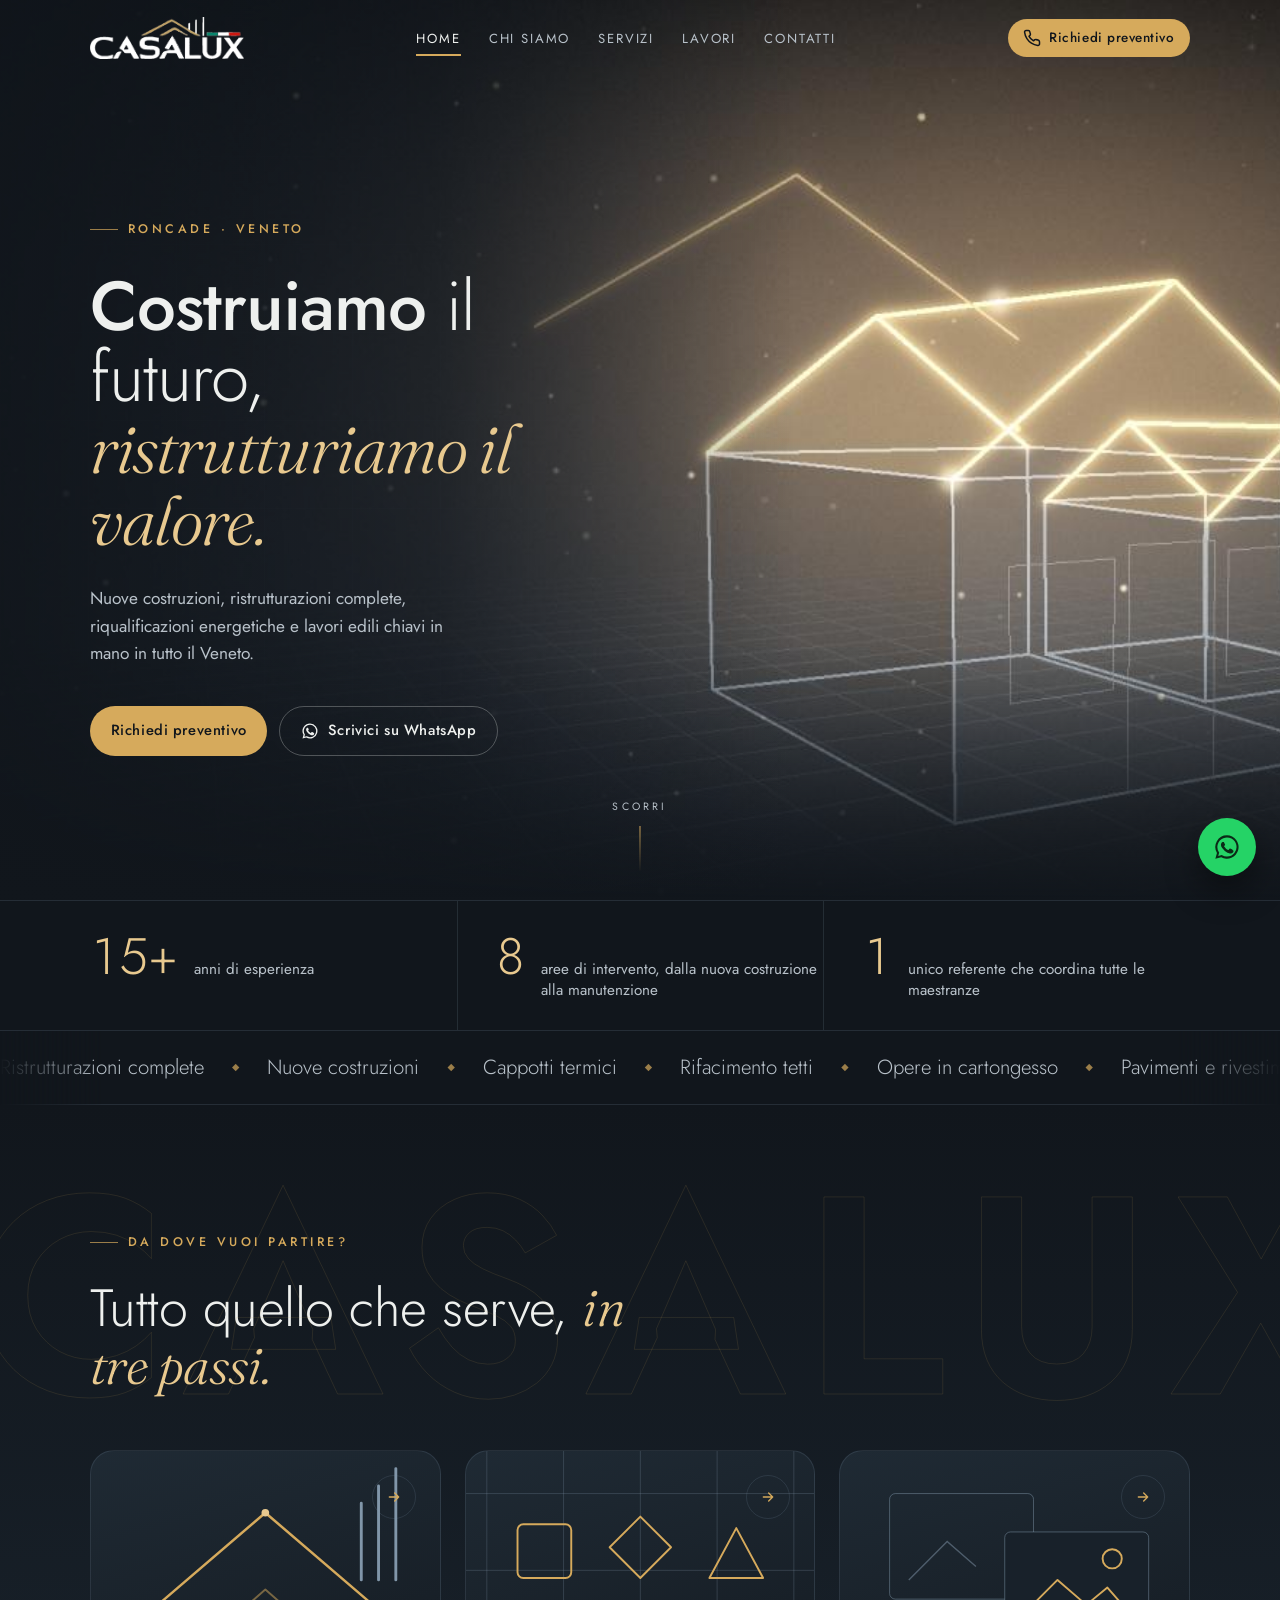
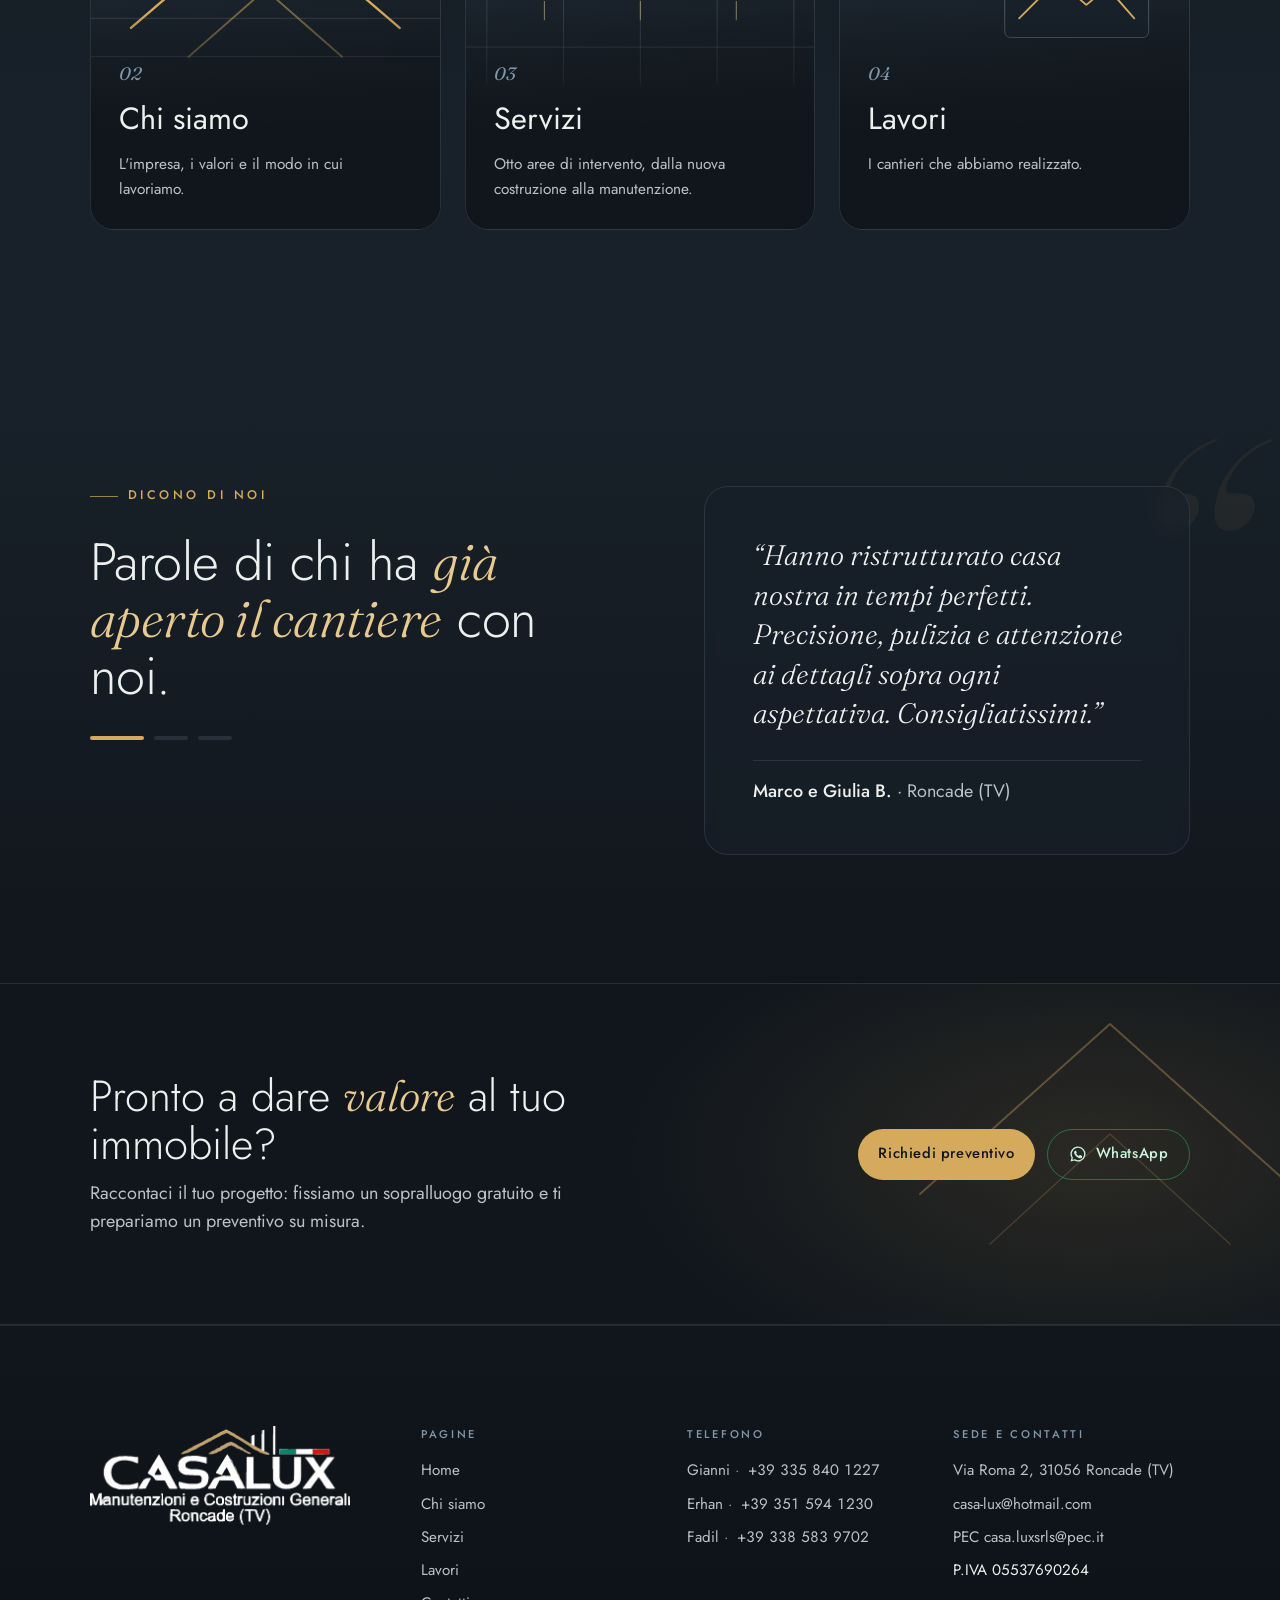
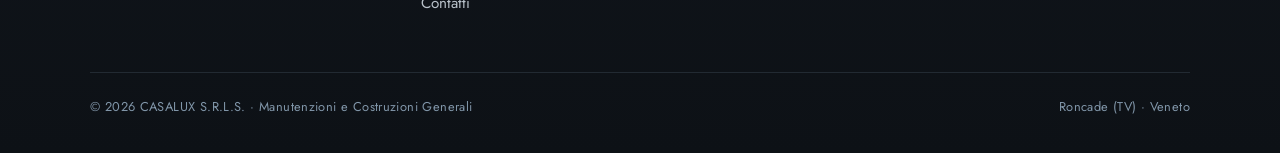
<file: index.html>
<!doctype html>
<html lang="it">
<head>
<meta charset="utf-8">
<meta name="viewport" content="width=device-width, initial-scale=1, viewport-fit=cover">
<title>Casalux S.r.l.s. · Ristrutturazioni e costruzioni a Roncade (TV) e in Veneto</title>
<meta name="description" content="Casalux S.r.l.s. realizza nuove costruzioni, ristrutturazioni complete, riqualificazioni energetiche e lavori edili chiavi in mano in tutto il Veneto. Sede a Roncade (TV). Sopralluogo gratuito.">
<meta name="theme-color" content="#11161c">
<link rel="canonical" href="https://casaluxsrls.it/">
<link rel="icon" href="img/favicon-32.png" sizes="32x32" type="image/png">
<link rel="icon" href="img/favicon-512.png" sizes="512x512" type="image/png">
<link rel="apple-touch-icon" href="img/apple-touch-icon.png">
<meta property="og:type" content="website">
<meta property="og:locale" content="it_IT">
<meta property="og:site_name" content="Casalux S.r.l.s.">
<meta property="og:url" content="https://casaluxsrls.it/">
<meta property="og:title" content="Casalux S.r.l.s. · Ristrutturazioni e costruzioni a Roncade (TV) e in Veneto">
<meta property="og:description" content="Casalux S.r.l.s. realizza nuove costruzioni, ristrutturazioni complete, riqualificazioni energetiche e lavori edili chiavi in mano in tutto il Veneto. Sede a Roncade (TV). Sopralluogo gratuito.">
<meta property="og:image" content="https://casaluxsrls.it/media/og-image.jpg">
<meta property="og:image:width" content="1200">
<meta property="og:image:height" content="630">
<meta name="twitter:card" content="summary_large_image">
<meta name="twitter:image" content="https://casaluxsrls.it/media/og-image.jpg">
<script type="application/ld+json">
{
 "@context": "https://schema.org",
 "@type": "GeneralContractor",
 "name": "Casalux S.r.l.s.",
 "slogan": "Costruiamo il futuro, ristrutturiamo il valore",
 "url": "https://casaluxsrls.it/",
 "logo": "https://casaluxsrls.it/img/logo-full.png",
 "image": "https://casaluxsrls.it/media/og-image.jpg",
 "vatID": "IT05537690264",
 "email": "casa-lux@hotmail.com",
 "telephone": [
  "+39 335 840 1227",
  "+39 351 594 1230",
  "+39 338 583 9702"
 ],
 "address": {
  "@type": "PostalAddress",
  "streetAddress": "Via Roma 2",
  "addressLocality": "Roncade",
  "postalCode": "31056",
  "addressRegion": "TV",
  "addressCountry": "IT"
 },
 "areaServed": [
  "Veneto",
  "Provincia di Treviso",
  "Provincia di Venezia"
 ],
 "review": [
  {
   "@type": "Review",
   "author": {
    "@type": "Person",
    "name": "Marco e Giulia B."
   },
   "reviewBody": "Hanno ristrutturato casa nostra in tempi perfetti. Precisione, pulizia e attenzione ai dettagli sopra ogni aspettativa. Consigliatissimi."
  },
  {
   "@type": "Review",
   "author": {
    "@type": "Person",
    "name": "Alessandro V."
   },
   "reviewBody": "Cappotto termico e nuovi infissi: bolletta dimezzata e casa molto più confortevole. Squadra seria e disponibile dal primo sopralluogo."
  },
  {
   "@type": "Review",
   "author": {
    "@type": "Person",
    "name": "Famiglia Pavan"
   },
   "reviewBody": "Professionali e trasparenti: preventivo chiaro e nessuna sorpresa. Il rifacimento del tetto è stato impeccabile."
  }
 ]
}
</script>
<link rel="preconnect" href="https://fonts.googleapis.com">
<link rel="preconnect" href="https://fonts.gstatic.com" crossorigin>
<link rel="preload" as="image" href="media/poster.jpg" media="(min-width: 700px)">
<link rel="preload" as="image" href="media/poster-720.jpg" media="(max-width: 699px)">
<link href="https://fonts.googleapis.com/css2?family=Jost:wght@300;400;500;600&amp;family=Fraunces:ital,opsz,wght@1,9..144,300;1,9..144,400&amp;display=swap" rel="stylesheet">
<link rel="stylesheet" href="css/style.css">
</head>
<body>
<svg width="0" height="0" style="position:absolute" aria-hidden="true">
  <symbol id="i-phone" viewBox="0 0 24 24"><path fill="none" stroke="currentColor" stroke-width="2" stroke-linecap="round" stroke-linejoin="round" d="M22 16.9v3a2 2 0 0 1-2.2 2 19.8 19.8 0 0 1-8.6-3.1 19.5 19.5 0 0 1-6-6A19.8 19.8 0 0 1 2.1 4.2 2 2 0 0 1 4.1 2h3a2 2 0 0 1 2 1.7c.1.9.4 1.8.7 2.7a2 2 0 0 1-.5 2.1L8 9.8a16 16 0 0 0 6 6l1.3-1.3a2 2 0 0 1 2.1-.4c.9.3 1.8.6 2.7.7a2 2 0 0 1 1.7 2z"/></symbol>
  <symbol id="i-wa" viewBox="0 0 24 24"><path fill="currentColor" d="M12 2a10 10 0 0 0-8.6 15.1L2 22l5-1.3A10 10 0 1 0 12 2zm0 18.2a8.2 8.2 0 0 1-4.2-1.1l-.3-.2-3 .8.8-2.9-.2-.3A8.2 8.2 0 1 1 12 20.2zm4.5-6.1c-.2-.1-1.5-.7-1.7-.8s-.4-.1-.6.1-.7.8-.8 1-.3.2-.5.1a6.7 6.7 0 0 1-3.3-2.9c-.3-.4.2-.4.7-1.3.1-.2 0-.3 0-.4l-.8-1.8c-.2-.5-.4-.4-.6-.4h-.5a1 1 0 0 0-.7.3 3 3 0 0 0-.9 2.2 5.2 5.2 0 0 0 1.1 2.7 11.8 11.8 0 0 0 4.5 4c1.7.7 2.3.8 3.2.6a2.7 2.7 0 0 0 1.8-1.3 2.2 2.2 0 0 0 .1-1.2c0-.1-.2-.2-.5-.3z"/></symbol>
  <symbol id="i-nav" viewBox="0 0 24 24"><path fill="none" stroke="currentColor" stroke-width="2" stroke-linecap="round" stroke-linejoin="round" d="M3 11 22 2l-9 19-2-8-8-2z"/></symbol>
</svg>
<a class="skip" href="#main">Vai al contenuto</a>
<header class="nav" id="nav">
  <div class="wrap bar">
    <a class="brand" href="index.html" aria-label="Casalux, home"><img src="img/logo-bianco-wordmark.png" alt="Casalux" width="355" height="96"></a>
    <nav aria-label="Principale"><ul><li><a href="index.html" aria-current="page">Home</a></li><li><a href="chi-siamo.html">Chi siamo</a></li><li><a href="servizi.html">Servizi</a></li><li><a href="lavori.html">Lavori</a></li><li><a href="contatti.html">Contatti</a></li></ul></nav>
    <div class="right">
      <a class="btn btn-gold" href="contatti.html#preventivo"><svg aria-hidden="true"><use href="#i-phone"/></svg>Richiedi preventivo</a>
      <button class="burger" id="burger" type="button" aria-label="Apri il menu" aria-expanded="false" aria-controls="menu"><span></span></button>
    </div>
  </div>
  <div class="menu" id="menu">
    <a class="item" href="index.html" aria-current="page">Home<small>01</small></a><a class="item" href="chi-siamo.html">Chi siamo<small>02</small></a><a class="item" href="servizi.html">Servizi<small>03</small></a><a class="item" href="lavori.html">Lavori<small>04</small></a><a class="item" href="contatti.html">Contatti<small>05</small></a>
    <div class="cta">
      <a class="btn btn-gold" href="contatti.html#preventivo">Richiedi preventivo</a>
    </div>
  </div>
</header>
<main id="main">
<section class="hero" aria-label="Casalux S.r.l.s.">
  <div class="layer media" data-depth="0.32">
    <picture><source srcset="media/poster-720.jpg" media="(max-width: 699px)"><img class="poster" src="media/poster.jpg" alt="" width="1920" height="1080" fetchpriority="high"></picture>
    <video id="heroVideo" autoplay muted loop playsinline preload="auto" poster="media/poster.jpg" aria-hidden="true" tabindex="-1">
      <source src="media/hero-1080.mp4" type="video/mp4" media="(min-width: 700px)">
      <source src="media/hero-720.mp4" type="video/mp4">
    </video>
  </div>
  <div class="layer gridlayer" data-depth="0.16" aria-hidden="true"></div>
  <div class="layer shade-h" aria-hidden="true"></div>
  <div class="wrap content" data-depth="-0.12">
    <p class="eyebrow rv">Roncade · Veneto</p>
    <h1 class="rv d1"><b>Costruiamo</b> il futuro, <em class="serif">ristrutturiamo il valore.</em></h1>
    <p class="sub rv d2">Nuove costruzioni, ristrutturazioni complete, riqualificazioni energetiche e lavori edili chiavi in mano in tutto il Veneto.</p>
    <div class="actions rv d3"><a class="btn btn-gold" href="contatti.html#preventivo">Richiedi preventivo</a><button class="btn btn-ghost" type="button" data-wa aria-haspopup="dialog"><svg aria-hidden="true"><use href="#i-wa"/></svg>Scrivici su WhatsApp</button></div>
  </div>
  <div class="scroll-cue" aria-hidden="true">Scorri<span></span></div>
</section>
<div class="stats" aria-label="In breve"><div class="wrap">
  <div class="stat rv"><b>15+</b><span>anni di esperienza</span></div>
  <div class="stat rv d1"><b>8</b><span>aree di intervento, dalla nuova costruzione alla manutenzione</span></div>
  <div class="stat rv d2"><b>1</b><span>unico referente che coordina tutte le maestranze</span></div>
</div></div>
<nav class="ticker" aria-label="I nostri servizi"><div class="track"><a href="servizi.html#ristrutturazioni">Ristrutturazioni complete</a><span aria-hidden="true">◆</span><a href="servizi.html#costruzioni">Nuove costruzioni</a><span aria-hidden="true">◆</span><a href="servizi.html#cappotti">Cappotti termici</a><span aria-hidden="true">◆</span><a href="servizi.html#tetti">Rifacimento tetti</a><span aria-hidden="true">◆</span><a href="servizi.html#cartongesso">Opere in cartongesso</a><span aria-hidden="true">◆</span><a href="servizi.html#pavimenti">Pavimenti e rivestimenti</a><span aria-hidden="true">◆</span><a href="servizi.html#energia">Efficientamento energetico</a><span aria-hidden="true">◆</span><a href="servizi.html#manutenzioni">Manutenzioni edili</a><span aria-hidden="true">◆</span><a tabindex="-1" aria-hidden="true" href="servizi.html#ristrutturazioni">Ristrutturazioni complete</a><span aria-hidden="true">◆</span><a tabindex="-1" aria-hidden="true" href="servizi.html#costruzioni">Nuove costruzioni</a><span aria-hidden="true">◆</span><a tabindex="-1" aria-hidden="true" href="servizi.html#cappotti">Cappotti termici</a><span aria-hidden="true">◆</span><a tabindex="-1" aria-hidden="true" href="servizi.html#tetti">Rifacimento tetti</a><span aria-hidden="true">◆</span><a tabindex="-1" aria-hidden="true" href="servizi.html#cartongesso">Opere in cartongesso</a><span aria-hidden="true">◆</span><a tabindex="-1" aria-hidden="true" href="servizi.html#pavimenti">Pavimenti e rivestimenti</a><span aria-hidden="true">◆</span><a tabindex="-1" aria-hidden="true" href="servizi.html#energia">Efficientamento energetico</a><span aria-hidden="true">◆</span><a tabindex="-1" aria-hidden="true" href="servizi.html#manutenzioni">Manutenzioni edili</a><span aria-hidden="true">◆</span></div></nav>
<section class="sec bg-fade clip">
  <div class="ghost-word" data-depth="0.22" aria-hidden="true">CASALUX</div>
  <div class="wrap">
    <p class="eyebrow rv">Da dove vuoi partire?</p>
    <h2 class="rv d1">Tutto quello che serve, <em class="serif">in tre passi.</em></h2>
    <div class="portals"><a class="portal rv" href="chi-siamo.html">
  <div class="art" data-depth="0.05" aria-hidden="true"><svg viewBox="0 0 400 260" fill="none" preserveAspectRatio="xMidYMid slice"><g stroke="#8196a9" stroke-opacity=".28"><path d="M0 230h400M0 190h400"/></g>
<path d="M60 200 200 80l140 120" stroke="#d6aa5c" stroke-width="2.5" stroke-linecap="round" stroke-linejoin="round"/><path d="M120 230 200 160l80 70" stroke="#d6aa5c" stroke-width="2" stroke-linecap="round" stroke-linejoin="round" opacity=".5"/>
<path d="M300 150V70M318 150V52M336 150V34" stroke="#8196a9" stroke-width="3" stroke-linecap="round"/><circle cx="200" cy="80" r="4" fill="#e8c98f"/></svg></div>
  <span class="n">02</span><h3>Chi siamo</h3><p>L'impresa, i valori e il modo in cui lavoriamo.</p><span class="go" aria-hidden="true"><svg aria-hidden="true" viewBox="0 0 24 24" fill="none" stroke="currentColor" stroke-width="2" stroke-linecap="round" stroke-linejoin="round" style="width:16px;height:16px"><path d="M5 12h14M13 6l6 6-6 6"/></svg></span></a><a class="portal rv d1" href="servizi.html">
  <div class="art" data-depth="0.08" aria-hidden="true"><svg viewBox="0 0 400 260" fill="none" preserveAspectRatio="xMidYMid slice"><g stroke="#8196a9" stroke-opacity=".28"><path d="M40 0v260M120 0v260M200 0v260M280 0v260M360 0v260M0 60h400M0 140h400M0 220h400"/></g>
<g stroke="#d6aa5c" stroke-width="2" stroke-linejoin="round"><rect x="72" y="92" width="56" height="56" rx="6"/><path d="M200 84 232 116 200 148 168 116z"/><path d="M272 148 300 96l28 52z"/></g>
<g stroke="#e8c98f" stroke-opacity=".6"><path d="M100 172v20M200 172v20M300 172v20"/></g></svg></div>
  <span class="n">03</span><h3>Servizi</h3><p>Otto aree di intervento, dalla nuova costruzione alla manutenzione.</p><span class="go" aria-hidden="true"><svg aria-hidden="true" viewBox="0 0 24 24" fill="none" stroke="currentColor" stroke-width="2" stroke-linecap="round" stroke-linejoin="round" style="width:16px;height:16px"><path d="M5 12h14M13 6l6 6-6 6"/></svg></span></a><a class="portal rv d2" href="lavori.html">
  <div class="art" data-depth="0.11" aria-hidden="true"><svg viewBox="0 0 400 260" fill="none" preserveAspectRatio="xMidYMid slice"><g stroke="#8196a9" stroke-opacity=".5"><rect x="70" y="60" width="150" height="110" rx="6"/><rect x="190" y="100" width="150" height="110" rx="6" fill="#18212a"/></g>
<path d="M205 190 245 150l30 26 22-18 28 32" stroke="#d6aa5c" stroke-width="2" stroke-linecap="round" stroke-linejoin="round"/><circle cx="302" cy="128" r="10" stroke="#d6aa5c" stroke-width="2"/>
<path d="M90 150 130 110l30 26" stroke="#8196a9" stroke-opacity=".5" stroke-width="1.5"/></svg></div>
  <span class="n">04</span><h3>Lavori</h3><p>I cantieri che abbiamo realizzato.</p><span class="go" aria-hidden="true"><svg aria-hidden="true" viewBox="0 0 24 24" fill="none" stroke="currentColor" stroke-width="2" stroke-linecap="round" stroke-linejoin="round" style="width:16px;height:16px"><path d="M5 12h14M13 6l6 6-6 6"/></svg></span></a></div>
  </div>
</section>
<section class="sec voices bg-fade-r clip" id="recensioni">
  <div class="mark" data-depth="0.2" aria-hidden="true">“</div>
  <div class="wrap split">
    <div>
      <p class="eyebrow rv">Dicono di noi</p>
      <h2 class="rv d1">Parole di chi ha <em class="serif">già aperto il cantiere</em> con noi.</h2>
      <div class="dots rv d2" role="group" aria-label="Scegli la recensione"><button type="button" aria-label="Recensione 1" aria-pressed="true" data-go="0"></button><button type="button" aria-label="Recensione 2" aria-pressed="false" data-go="1"></button><button type="button" aria-label="Recensione 3" aria-pressed="false" data-go="2"></button></div>
    </div>
    <div class="carousel rv d1" id="carousel" aria-live="polite"><figure class="slide on" data-i="0"><blockquote>“Hanno ristrutturato casa nostra in tempi perfetti. Precisione, pulizia e attenzione ai dettagli sopra ogni aspettativa. Consigliatissimi.”</blockquote><figcaption><b>Marco e Giulia B.</b> · Roncade (TV)</figcaption></figure><figure class="slide" data-i="1"><blockquote>“Cappotto termico e nuovi infissi: bolletta dimezzata e casa molto più confortevole. Squadra seria e disponibile dal primo sopralluogo.”</blockquote><figcaption><b>Alessandro V.</b> · Quarto d'Altino (VE)</figcaption></figure><figure class="slide" data-i="2"><blockquote>“Professionali e trasparenti: preventivo chiaro e nessuna sorpresa. Il rifacimento del tetto è stato impeccabile.”</blockquote><figcaption><b>Famiglia Pavan</b> · Casale sul Sile (TV)</figcaption></figure></div>
  </div>
</section>
<section class="cta-band">
  <svg class="chev2" data-depth="-0.15" viewBox="0 0 420 300" fill="none" aria-hidden="true"><path d="M20 240 210 70l190 170" stroke="#d6aa5c" stroke-width="2" stroke-linecap="round" stroke-linejoin="round"/><path d="M90 290 210 180l120 110" stroke="#d6aa5c" stroke-width="1.5" stroke-linecap="round" stroke-linejoin="round" opacity=".6"/></svg>
  <div class="wrap">
    <div class="rv"><h2>Pronto a dare <em class="serif">valore</em> al tuo immobile?</h2><p>Raccontaci il tuo progetto: fissiamo un sopralluogo gratuito e ti prepariamo un preventivo su misura.</p></div>
    <div class="actions rv d1" style="margin-top:0"><a class="btn btn-gold" href="contatti.html#preventivo">Richiedi preventivo</a><button class="btn btn-wa" type="button" data-wa aria-haspopup="dialog"><svg aria-hidden="true"><use href="#i-wa"/></svg>WhatsApp</button></div>
  </div>
</section>

</main>
<footer>
  <div class="wrap">
    <div class="fgrid">
      <div class="fbrand"><a class="logo" href="index.html" aria-label="Casalux, home"><img src="img/logo-bianco-full.png" alt="Casalux, Manutenzioni e Costruzioni Generali, Roncade (TV)" width="528" height="200" loading="lazy"></a></div>
      <div class="fpages"><h4>Pagine</h4><ul><li><a href="index.html">Home</a></li><li><a href="chi-siamo.html">Chi siamo</a></li><li><a href="servizi.html">Servizi</a></li><li><a href="lavori.html">Lavori</a></li><li><a href="contatti.html">Contatti</a></li></ul></div>
      <div class="fphones"><h4>Telefono</h4><ul><li><a class="row" href="tel:+393358401227"><span>Gianni</span><span class="num">+39 335 840 1227</span><span class="ic" aria-hidden="true"><svg aria-hidden="true"><use href="#i-phone"/></svg></span></a></li><li><a class="row" href="tel:+393515941230"><span>Erhan</span><span class="num">+39 351 594 1230</span><span class="ic" aria-hidden="true"><svg aria-hidden="true"><use href="#i-phone"/></svg></span></a></li><li><a class="row" href="tel:+393385839702"><span>Fadil</span><span class="num">+39 338 583 9702</span><span class="ic" aria-hidden="true"><svg aria-hidden="true"><use href="#i-phone"/></svg></span></a></li></ul></div>
      <div class="fcontact"><h4>Sede e contatti</h4><ul>
        <li><a class="row" href="https://www.google.com/maps/dir/?api=1&amp;destination=Via%20Roma%202%2C%2031056%20Roncade%20TV%2C%20Italia" target="_blank" rel="noopener"><span class="ic" aria-hidden="true"><svg aria-hidden="true"><use href="#i-nav"/></svg></span><span>Via Roma 2, 31056 Roncade (TV)</span></a></li>
        <li><a class="row" href="mailto:casa-lux@hotmail.com"><span class="ic" aria-hidden="true"><svg aria-hidden="true" viewBox="0 0 24 24" fill="none" stroke="currentColor" stroke-width="1.8" stroke-linecap="round" stroke-linejoin="round"><rect x="3" y="5" width="18" height="14" rx="2"/><path d="m3 7 9 6 9-6"/></svg></span><span>casa-lux@hotmail.com</span></a></li>
        <li><a class="row" href="mailto:casa.luxsrls@pec.it"><span class="ic" aria-hidden="true"><svg aria-hidden="true" viewBox="0 0 24 24" fill="none" stroke="currentColor" stroke-width="1.8" stroke-linecap="round" stroke-linejoin="round"><rect x="3" y="5" width="18" height="14" rx="2"/><path d="m3 7 9 6 9-6"/></svg></span><span>PEC casa.luxsrls@pec.it</span></a></li>
        <li class="piva">P.IVA 05537690264</li></ul></div>
    </div>
    <div class="fine"><span>© 2026 CASALUX S.R.L.S. · Manutenzioni e Costruzioni Generali</span><span class="piva-m">P.IVA 05537690264</span><span>Roncade (TV) · Veneto</span></div>
  </div>
</footer>
<button class="wa-fab" type="button" data-wa aria-label="Scrivi su WhatsApp"><svg aria-hidden="true"><use href="#i-wa"/></svg></button>
<dialog class="wa-dlg" id="waDialog" aria-labelledby="waTitle">
  <div class="wa-box">
    <button class="x" type="button" data-close aria-label="Chiudi">×</button>
    <p class="eyebrow">WhatsApp</p>
    <h2 id="waTitle">A chi vuoi scrivere?</h2>
    <p class="hint">Scegli il referente: si apre la chat su WhatsApp.</p>
    <ul><li><a class="wa-opt" href="https://wa.me/393358401227?text=Buongiorno%2C%20vi%20contatto%20dal%20sito%20Casalux%20per%20un%27informazione." target="_blank" rel="noopener">
      <span class="av" aria-hidden="true">G</span><span class="who"><b>Gianni</b><small>+39 335 840 1227</small></span>
      <svg aria-hidden="true"><use href="#i-wa"/></svg></a></li><li><a class="wa-opt" href="https://wa.me/393515941230?text=Buongiorno%2C%20vi%20contatto%20dal%20sito%20Casalux%20per%20un%27informazione." target="_blank" rel="noopener">
      <span class="av" aria-hidden="true">E</span><span class="who"><b>Erhan</b><small>+39 351 594 1230</small></span>
      <svg aria-hidden="true"><use href="#i-wa"/></svg></a></li><li><a class="wa-opt" href="https://wa.me/393385839702?text=Buongiorno%2C%20vi%20contatto%20dal%20sito%20Casalux%20per%20un%27informazione." target="_blank" rel="noopener">
      <span class="av" aria-hidden="true">F</span><span class="who"><b>Fadil</b><small>+39 338 583 9702</small></span>
      <svg aria-hidden="true"><use href="#i-wa"/></svg></a></li></ul>
  </div>
</dialog>
<script src="js/site.js" defer></script>
</body>
</html>
</file>
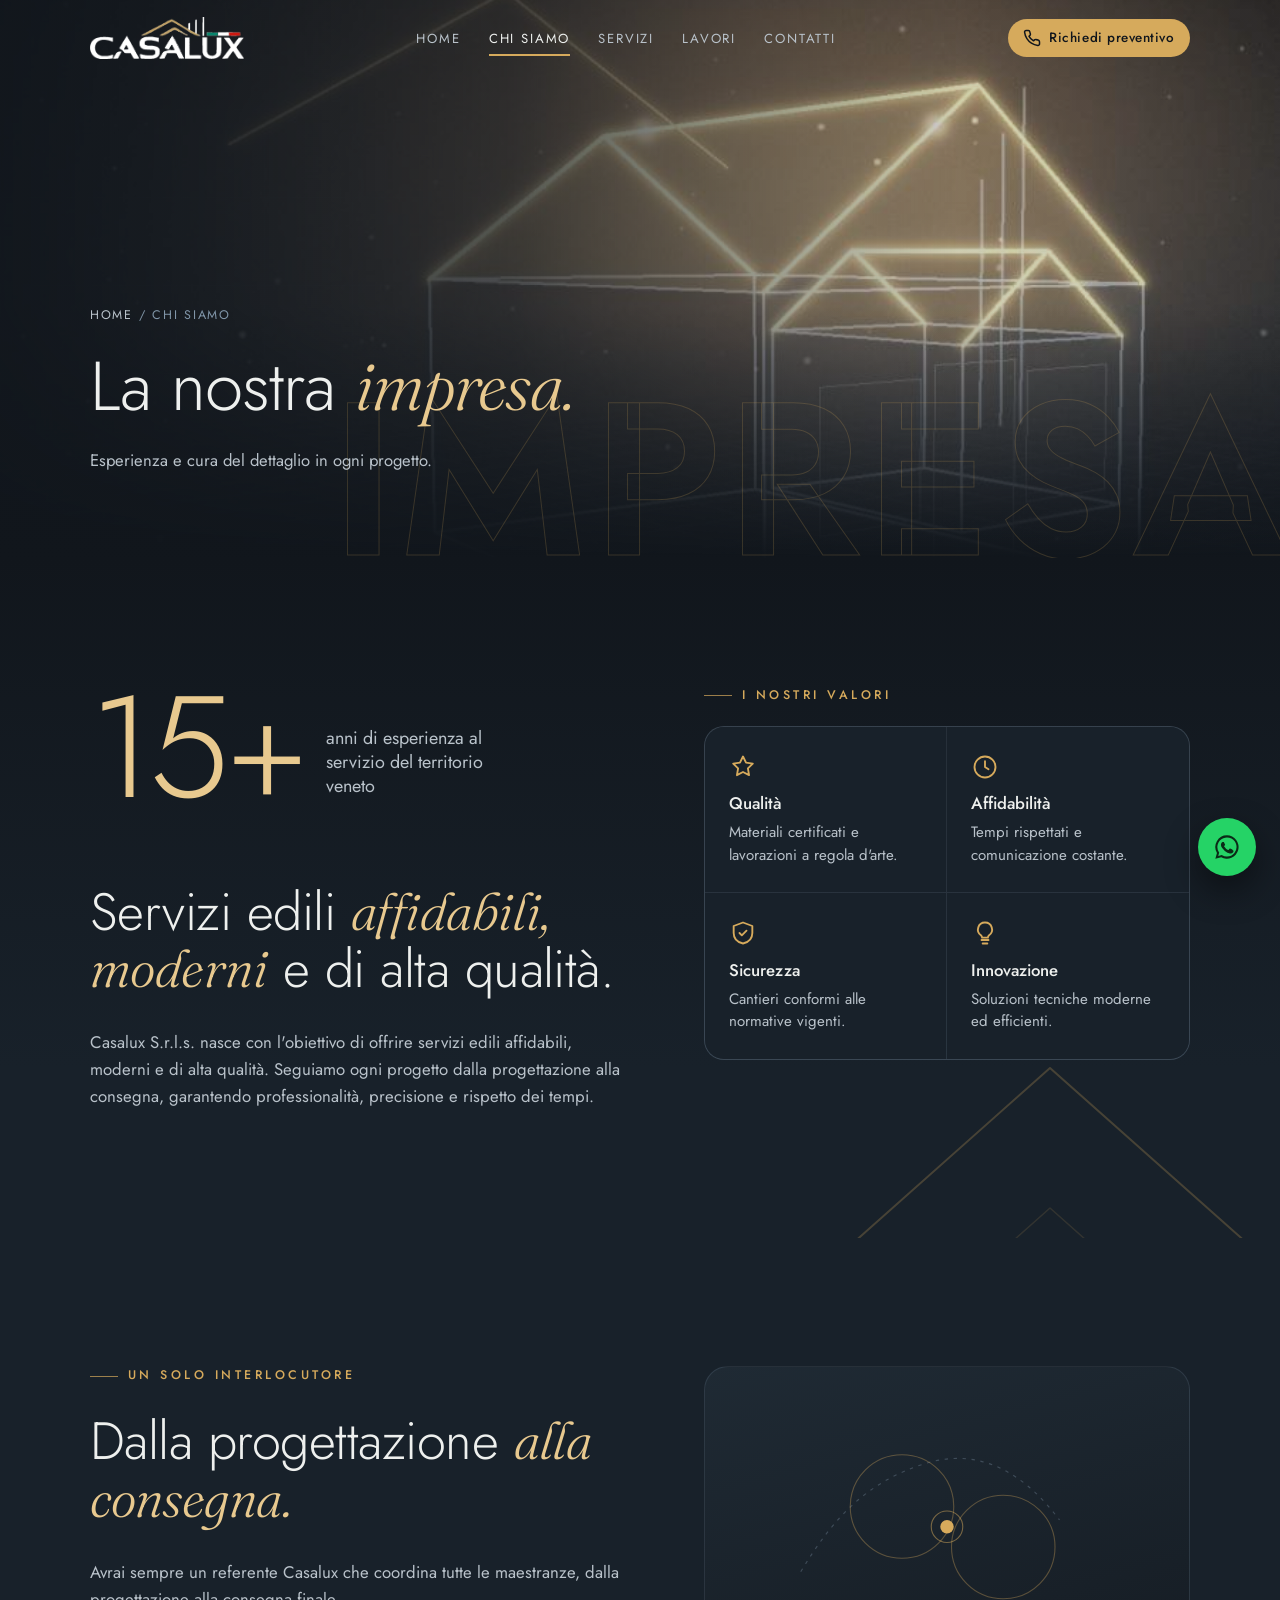
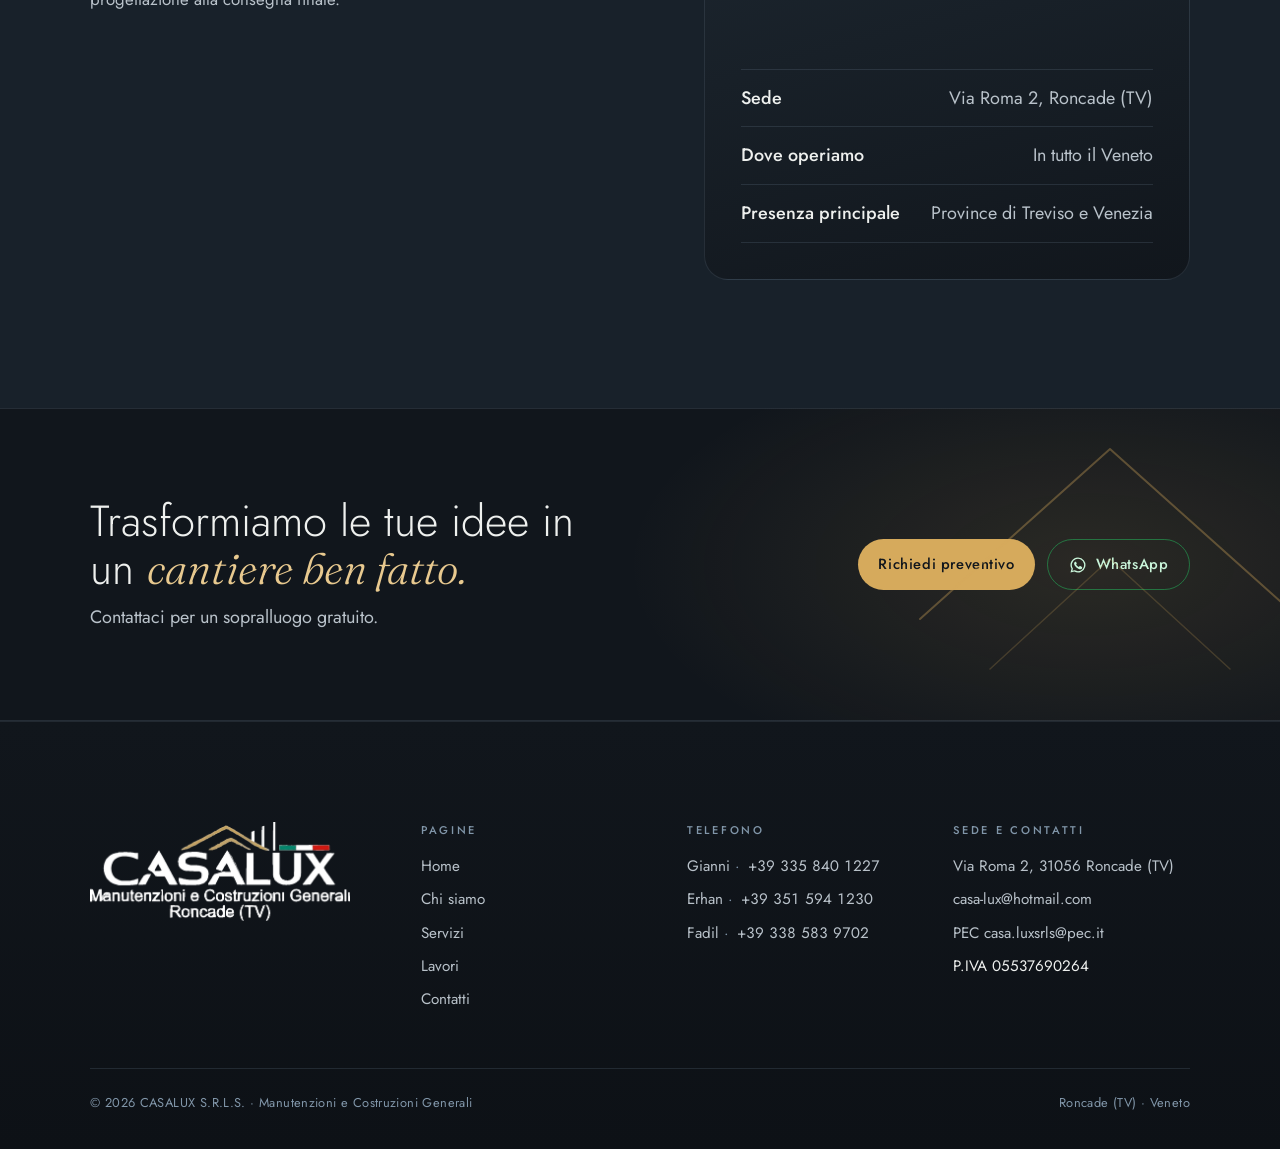
<file: chi-siamo.html>
<!doctype html>
<html lang="it">
<head>
<meta charset="utf-8">
<meta name="viewport" content="width=device-width, initial-scale=1, viewport-fit=cover">
<title>Chi siamo · Casalux S.r.l.s., impresa edile a Roncade (TV)</title>
<meta name="description" content="Casalux S.r.l.s.: oltre 15 anni di esperienza al servizio del territorio veneto. Qualità, affidabilità, sicurezza e innovazione, con un unico referente.">
<meta name="theme-color" content="#11161c">
<link rel="canonical" href="https://casaluxsrls.it/chi-siamo.html">
<link rel="icon" href="img/favicon-32.png" sizes="32x32" type="image/png">
<link rel="icon" href="img/favicon-512.png" sizes="512x512" type="image/png">
<link rel="apple-touch-icon" href="img/apple-touch-icon.png">
<meta property="og:type" content="website">
<meta property="og:locale" content="it_IT">
<meta property="og:site_name" content="Casalux S.r.l.s.">
<meta property="og:url" content="https://casaluxsrls.it/chi-siamo.html">
<meta property="og:title" content="Chi siamo · Casalux S.r.l.s., impresa edile a Roncade (TV)">
<meta property="og:description" content="Casalux S.r.l.s.: oltre 15 anni di esperienza al servizio del territorio veneto. Qualità, affidabilità, sicurezza e innovazione, con un unico referente.">
<meta property="og:image" content="https://casaluxsrls.it/media/og-image.jpg">
<meta property="og:image:width" content="1200">
<meta property="og:image:height" content="630">
<meta name="twitter:card" content="summary_large_image">
<meta name="twitter:image" content="https://casaluxsrls.it/media/og-image.jpg">
<script type="application/ld+json">
{
 "@context": "https://schema.org",
 "@type": "GeneralContractor",
 "name": "Casalux S.r.l.s.",
 "slogan": "Costruiamo il futuro, ristrutturiamo il valore",
 "url": "https://casaluxsrls.it/",
 "logo": "https://casaluxsrls.it/img/logo-full.png",
 "image": "https://casaluxsrls.it/media/og-image.jpg",
 "vatID": "IT05537690264",
 "email": "casa-lux@hotmail.com",
 "telephone": [
  "+39 335 840 1227",
  "+39 351 594 1230",
  "+39 338 583 9702"
 ],
 "address": {
  "@type": "PostalAddress",
  "streetAddress": "Via Roma 2",
  "addressLocality": "Roncade",
  "postalCode": "31056",
  "addressRegion": "TV",
  "addressCountry": "IT"
 },
 "areaServed": [
  "Veneto",
  "Provincia di Treviso",
  "Provincia di Venezia"
 ]
}
</script>
<link rel="preconnect" href="https://fonts.googleapis.com">
<link rel="preconnect" href="https://fonts.gstatic.com" crossorigin>
<link rel="preload" as="image" href="media/header.jpg" media="(min-width: 700px)">
<link rel="preload" as="image" href="media/header-720.jpg" media="(max-width: 699px)">
<link href="https://fonts.googleapis.com/css2?family=Jost:wght@300;400;500;600&amp;family=Fraunces:ital,opsz,wght@1,9..144,300;1,9..144,400&amp;display=swap" rel="stylesheet">
<link rel="stylesheet" href="css/style.css">
</head>
<body>
<svg width="0" height="0" style="position:absolute" aria-hidden="true">
  <symbol id="i-phone" viewBox="0 0 24 24"><path fill="none" stroke="currentColor" stroke-width="2" stroke-linecap="round" stroke-linejoin="round" d="M22 16.9v3a2 2 0 0 1-2.2 2 19.8 19.8 0 0 1-8.6-3.1 19.5 19.5 0 0 1-6-6A19.8 19.8 0 0 1 2.1 4.2 2 2 0 0 1 4.1 2h3a2 2 0 0 1 2 1.7c.1.9.4 1.8.7 2.7a2 2 0 0 1-.5 2.1L8 9.8a16 16 0 0 0 6 6l1.3-1.3a2 2 0 0 1 2.1-.4c.9.3 1.8.6 2.7.7a2 2 0 0 1 1.7 2z"/></symbol>
  <symbol id="i-wa" viewBox="0 0 24 24"><path fill="currentColor" d="M12 2a10 10 0 0 0-8.6 15.1L2 22l5-1.3A10 10 0 1 0 12 2zm0 18.2a8.2 8.2 0 0 1-4.2-1.1l-.3-.2-3 .8.8-2.9-.2-.3A8.2 8.2 0 1 1 12 20.2zm4.5-6.1c-.2-.1-1.5-.7-1.7-.8s-.4-.1-.6.1-.7.8-.8 1-.3.2-.5.1a6.7 6.7 0 0 1-3.3-2.9c-.3-.4.2-.4.7-1.3.1-.2 0-.3 0-.4l-.8-1.8c-.2-.5-.4-.4-.6-.4h-.5a1 1 0 0 0-.7.3 3 3 0 0 0-.9 2.2 5.2 5.2 0 0 0 1.1 2.7 11.8 11.8 0 0 0 4.5 4c1.7.7 2.3.8 3.2.6a2.7 2.7 0 0 0 1.8-1.3 2.2 2.2 0 0 0 .1-1.2c0-.1-.2-.2-.5-.3z"/></symbol>
  <symbol id="i-nav" viewBox="0 0 24 24"><path fill="none" stroke="currentColor" stroke-width="2" stroke-linecap="round" stroke-linejoin="round" d="M3 11 22 2l-9 19-2-8-8-2z"/></symbol>
</svg>
<a class="skip" href="#main">Vai al contenuto</a>
<header class="nav" id="nav">
  <div class="wrap bar">
    <a class="brand" href="index.html" aria-label="Casalux, home"><img src="img/logo-bianco-wordmark.png" alt="Casalux" width="355" height="96"></a>
    <nav aria-label="Principale"><ul><li><a href="index.html">Home</a></li><li><a href="chi-siamo.html" aria-current="page">Chi siamo</a></li><li><a href="servizi.html">Servizi</a></li><li><a href="lavori.html">Lavori</a></li><li><a href="contatti.html">Contatti</a></li></ul></nav>
    <div class="right">
      <a class="btn btn-gold" href="contatti.html#preventivo"><svg aria-hidden="true"><use href="#i-phone"/></svg>Richiedi preventivo</a>
      <button class="burger" id="burger" type="button" aria-label="Apri il menu" aria-expanded="false" aria-controls="menu"><span></span></button>
    </div>
  </div>
  <div class="menu" id="menu">
    <a class="item" href="index.html">Home<small>01</small></a><a class="item" href="chi-siamo.html" aria-current="page">Chi siamo<small>02</small></a><a class="item" href="servizi.html">Servizi<small>03</small></a><a class="item" href="lavori.html">Lavori<small>04</small></a><a class="item" href="contatti.html">Contatti<small>05</small></a>
    <div class="cta">
      <a class="btn btn-gold" href="contatti.html#preventivo">Richiedi preventivo</a>
    </div>
  </div>
</header>
<main id="main"><section class="phead" aria-label="Chi siamo">
  <div class="layer bg" data-depth="0.3"><picture><source srcset="media/header-720.jpg" media="(max-width: 699px)"><img src="media/header.jpg" alt="" width="1920" height="900" fetchpriority="high"></picture></div>
  <div class="layer gridlayer" data-depth="0.15" aria-hidden="true"></div>
  <div class="layer shade" aria-hidden="true"></div>
  <div class="ghost" data-depth="0.22" aria-hidden="true">IMPRESA</div>
  <div class="wrap content" data-depth="-0.1">
    <p class="crumb rv"><a href="index.html">Home</a> / Chi siamo</p>
    <h1 class="rv d1">La nostra <em class="serif">impresa.</em></h1>
    <p class="sub rv d2">Esperienza e cura del dettaglio in ogni progetto.</p>
  </div>
</section>

<section class="sec bg-fade clip">
  <svg class="chev draw" data-depth="-0.12" viewBox="0 0 620 420" fill="none" aria-hidden="true"><path d="M40 330 310 90l270 240" stroke="#d6aa5c" stroke-width="2" stroke-linecap="round" stroke-linejoin="round" opacity=".5" style="--len:760"/><path d="M130 390 310 230l180 160" stroke="#d6aa5c" stroke-width="1.5" stroke-linecap="round" stroke-linejoin="round" opacity=".28" style="--len:520"/></svg>
  <div class="wrap split">
    <div>
      <div class="bignum rv"><b>15+</b><span>anni di esperienza al servizio del territorio veneto</span></div>
      <p class="eyebrow rv d1">La nostra storia</p>
      <h2 class="rv d1">Servizi edili <em class="serif">affidabili, moderni</em> e di alta qualità.</h2>
      <p class="lead rv d2">Casalux S.r.l.s. nasce con l'obiettivo di offrire servizi edili affidabili, moderni e di alta qualità. Seguiamo ogni progetto dalla progettazione alla consegna, garantendo professionalità, precisione e rispetto dei tempi.</p>
    </div>
    <div><p class="eyebrow rv" style="margin-bottom:20px">I nostri valori</p><ul class="values"><li class="rv"><svg viewBox="0 0 24 24" fill="none" stroke="currentColor" stroke-width="1.6" stroke-linecap="round" stroke-linejoin="round" aria-hidden="true"><path d="m12 3 2.6 5.3 5.8.8-4.2 4.1 1 5.8L12 16.3 6.8 19l1-5.8-4.2-4.1 5.8-.8z"/></svg><h3>Qualità</h3><p>Materiali certificati e lavorazioni a regola d'arte.</p></li><li class="rv d1"><svg viewBox="0 0 24 24" fill="none" stroke="currentColor" stroke-width="1.6" stroke-linecap="round" stroke-linejoin="round" aria-hidden="true"><circle cx="12" cy="12" r="9"/><path d="M12 7v5l3 2"/></svg><h3>Affidabilità</h3><p>Tempi rispettati e comunicazione costante.</p></li><li class="rv d2"><svg viewBox="0 0 24 24" fill="none" stroke="currentColor" stroke-width="1.6" stroke-linecap="round" stroke-linejoin="round" aria-hidden="true"><path d="M12 3 4 6v6c0 5 3.4 8 8 9 4.6-1 8-4 8-9V6z"/><path d="m9 12 2 2 4-4"/></svg><h3>Sicurezza</h3><p>Cantieri conformi alle normative vigenti.</p></li><li class="rv d2"><svg viewBox="0 0 24 24" fill="none" stroke="currentColor" stroke-width="1.6" stroke-linecap="round" stroke-linejoin="round" aria-hidden="true"><path d="M9 18h6M10 21h4M12 3a6 6 0 0 0-3.5 10.9c.6.5 1 1.2 1 2V16h5v-.1c0-.8.4-1.5 1-2A6 6 0 0 0 12 3z"/></svg><h3>Innovazione</h3><p>Soluzioni tecniche moderne ed efficienti.</p></li></ul></div>
  </div>
</section>
<section class="sec bg-slate clip">
  <div class="wrap split">
    <div>
      <p class="eyebrow rv">Un solo interlocutore</p>
      <h2 class="rv d1">Dalla progettazione <em class="serif">alla consegna.</em></h2>
      <p class="lead rv d2">Avrai sempre un referente Casalux che coordina tutte le maestranze, dalla progettazione alla consegna finale.</p>
    </div>
    <div class="territory rv d1">
      <svg viewBox="0 0 320 220" fill="none" aria-hidden="true"><path d="M30 150c30-50 60-80 110-96s90 10 120 50" stroke="#8196a9" stroke-opacity=".35" stroke-dasharray="3 5"/>
        <circle cx="120" cy="92" r="46" stroke="#d6aa5c" stroke-opacity=".35"/><circle cx="210" cy="128" r="46" stroke="#d6aa5c" stroke-opacity=".35"/>
        <circle cx="160" cy="110" r="6" fill="#d6aa5c"/><circle cx="160" cy="110" r="14" stroke="#d6aa5c" stroke-opacity=".5"/></svg>
      <ul>
        <li><b>Sede</b><span>Via Roma 2, Roncade (TV)</span></li>
        <li><b>Dove operiamo</b><span>In tutto il Veneto</span></li>
        <li><b>Presenza principale</b><span>Province di Treviso e Venezia</span></li>
      </ul>
    </div>
  </div>
</section>
<section class="cta-band">
  <svg class="chev2" data-depth="-0.15" viewBox="0 0 420 300" fill="none" aria-hidden="true"><path d="M20 240 210 70l190 170" stroke="#d6aa5c" stroke-width="2" stroke-linecap="round" stroke-linejoin="round"/><path d="M90 290 210 180l120 110" stroke="#d6aa5c" stroke-width="1.5" stroke-linecap="round" stroke-linejoin="round" opacity=".6"/></svg>
  <div class="wrap">
    <div class="rv"><h2>Trasformiamo le tue idee in un <em class="serif">cantiere ben fatto.</em></h2><p>Contattaci per un sopralluogo gratuito.</p></div>
    <div class="actions rv d1" style="margin-top:0"><a class="btn btn-gold" href="contatti.html#preventivo">Richiedi preventivo</a><button class="btn btn-wa" type="button" data-wa aria-haspopup="dialog"><svg aria-hidden="true"><use href="#i-wa"/></svg>WhatsApp</button></div>
  </div>
</section>

</main>
<footer>
  <div class="wrap">
    <div class="fgrid">
      <div class="fbrand"><a class="logo" href="index.html" aria-label="Casalux, home"><img src="img/logo-bianco-full.png" alt="Casalux, Manutenzioni e Costruzioni Generali, Roncade (TV)" width="528" height="200" loading="lazy"></a></div>
      <div class="fpages"><h4>Pagine</h4><ul><li><a href="index.html">Home</a></li><li><a href="chi-siamo.html">Chi siamo</a></li><li><a href="servizi.html">Servizi</a></li><li><a href="lavori.html">Lavori</a></li><li><a href="contatti.html">Contatti</a></li></ul></div>
      <div class="fphones"><h4>Telefono</h4><ul><li><a class="row" href="tel:+393358401227"><span>Gianni</span><span class="num">+39 335 840 1227</span><span class="ic" aria-hidden="true"><svg aria-hidden="true"><use href="#i-phone"/></svg></span></a></li><li><a class="row" href="tel:+393515941230"><span>Erhan</span><span class="num">+39 351 594 1230</span><span class="ic" aria-hidden="true"><svg aria-hidden="true"><use href="#i-phone"/></svg></span></a></li><li><a class="row" href="tel:+393385839702"><span>Fadil</span><span class="num">+39 338 583 9702</span><span class="ic" aria-hidden="true"><svg aria-hidden="true"><use href="#i-phone"/></svg></span></a></li></ul></div>
      <div class="fcontact"><h4>Sede e contatti</h4><ul>
        <li><a class="row" href="https://www.google.com/maps/dir/?api=1&amp;destination=Via%20Roma%202%2C%2031056%20Roncade%20TV%2C%20Italia" target="_blank" rel="noopener"><span class="ic" aria-hidden="true"><svg aria-hidden="true"><use href="#i-nav"/></svg></span><span>Via Roma 2, 31056 Roncade (TV)</span></a></li>
        <li><a class="row" href="mailto:casa-lux@hotmail.com"><span class="ic" aria-hidden="true"><svg aria-hidden="true" viewBox="0 0 24 24" fill="none" stroke="currentColor" stroke-width="1.8" stroke-linecap="round" stroke-linejoin="round"><rect x="3" y="5" width="18" height="14" rx="2"/><path d="m3 7 9 6 9-6"/></svg></span><span>casa-lux@hotmail.com</span></a></li>
        <li><a class="row" href="mailto:casa.luxsrls@pec.it"><span class="ic" aria-hidden="true"><svg aria-hidden="true" viewBox="0 0 24 24" fill="none" stroke="currentColor" stroke-width="1.8" stroke-linecap="round" stroke-linejoin="round"><rect x="3" y="5" width="18" height="14" rx="2"/><path d="m3 7 9 6 9-6"/></svg></span><span>PEC casa.luxsrls@pec.it</span></a></li>
        <li class="piva">P.IVA 05537690264</li></ul></div>
    </div>
    <div class="fine"><span>© 2026 CASALUX S.R.L.S. · Manutenzioni e Costruzioni Generali</span><span class="piva-m">P.IVA 05537690264</span><span>Roncade (TV) · Veneto</span></div>
  </div>
</footer>
<button class="wa-fab" type="button" data-wa aria-label="Scrivi su WhatsApp"><svg aria-hidden="true"><use href="#i-wa"/></svg></button>
<dialog class="wa-dlg" id="waDialog" aria-labelledby="waTitle">
  <div class="wa-box">
    <button class="x" type="button" data-close aria-label="Chiudi">×</button>
    <p class="eyebrow">WhatsApp</p>
    <h2 id="waTitle">A chi vuoi scrivere?</h2>
    <p class="hint">Scegli il referente: si apre la chat su WhatsApp.</p>
    <ul><li><a class="wa-opt" href="https://wa.me/393358401227?text=Buongiorno%2C%20vi%20contatto%20dal%20sito%20Casalux%20per%20un%27informazione." target="_blank" rel="noopener">
      <span class="av" aria-hidden="true">G</span><span class="who"><b>Gianni</b><small>+39 335 840 1227</small></span>
      <svg aria-hidden="true"><use href="#i-wa"/></svg></a></li><li><a class="wa-opt" href="https://wa.me/393515941230?text=Buongiorno%2C%20vi%20contatto%20dal%20sito%20Casalux%20per%20un%27informazione." target="_blank" rel="noopener">
      <span class="av" aria-hidden="true">E</span><span class="who"><b>Erhan</b><small>+39 351 594 1230</small></span>
      <svg aria-hidden="true"><use href="#i-wa"/></svg></a></li><li><a class="wa-opt" href="https://wa.me/393385839702?text=Buongiorno%2C%20vi%20contatto%20dal%20sito%20Casalux%20per%20un%27informazione." target="_blank" rel="noopener">
      <span class="av" aria-hidden="true">F</span><span class="who"><b>Fadil</b><small>+39 338 583 9702</small></span>
      <svg aria-hidden="true"><use href="#i-wa"/></svg></a></li></ul>
  </div>
</dialog>
<script src="js/site.js" defer></script>
</body>
</html>
</file>
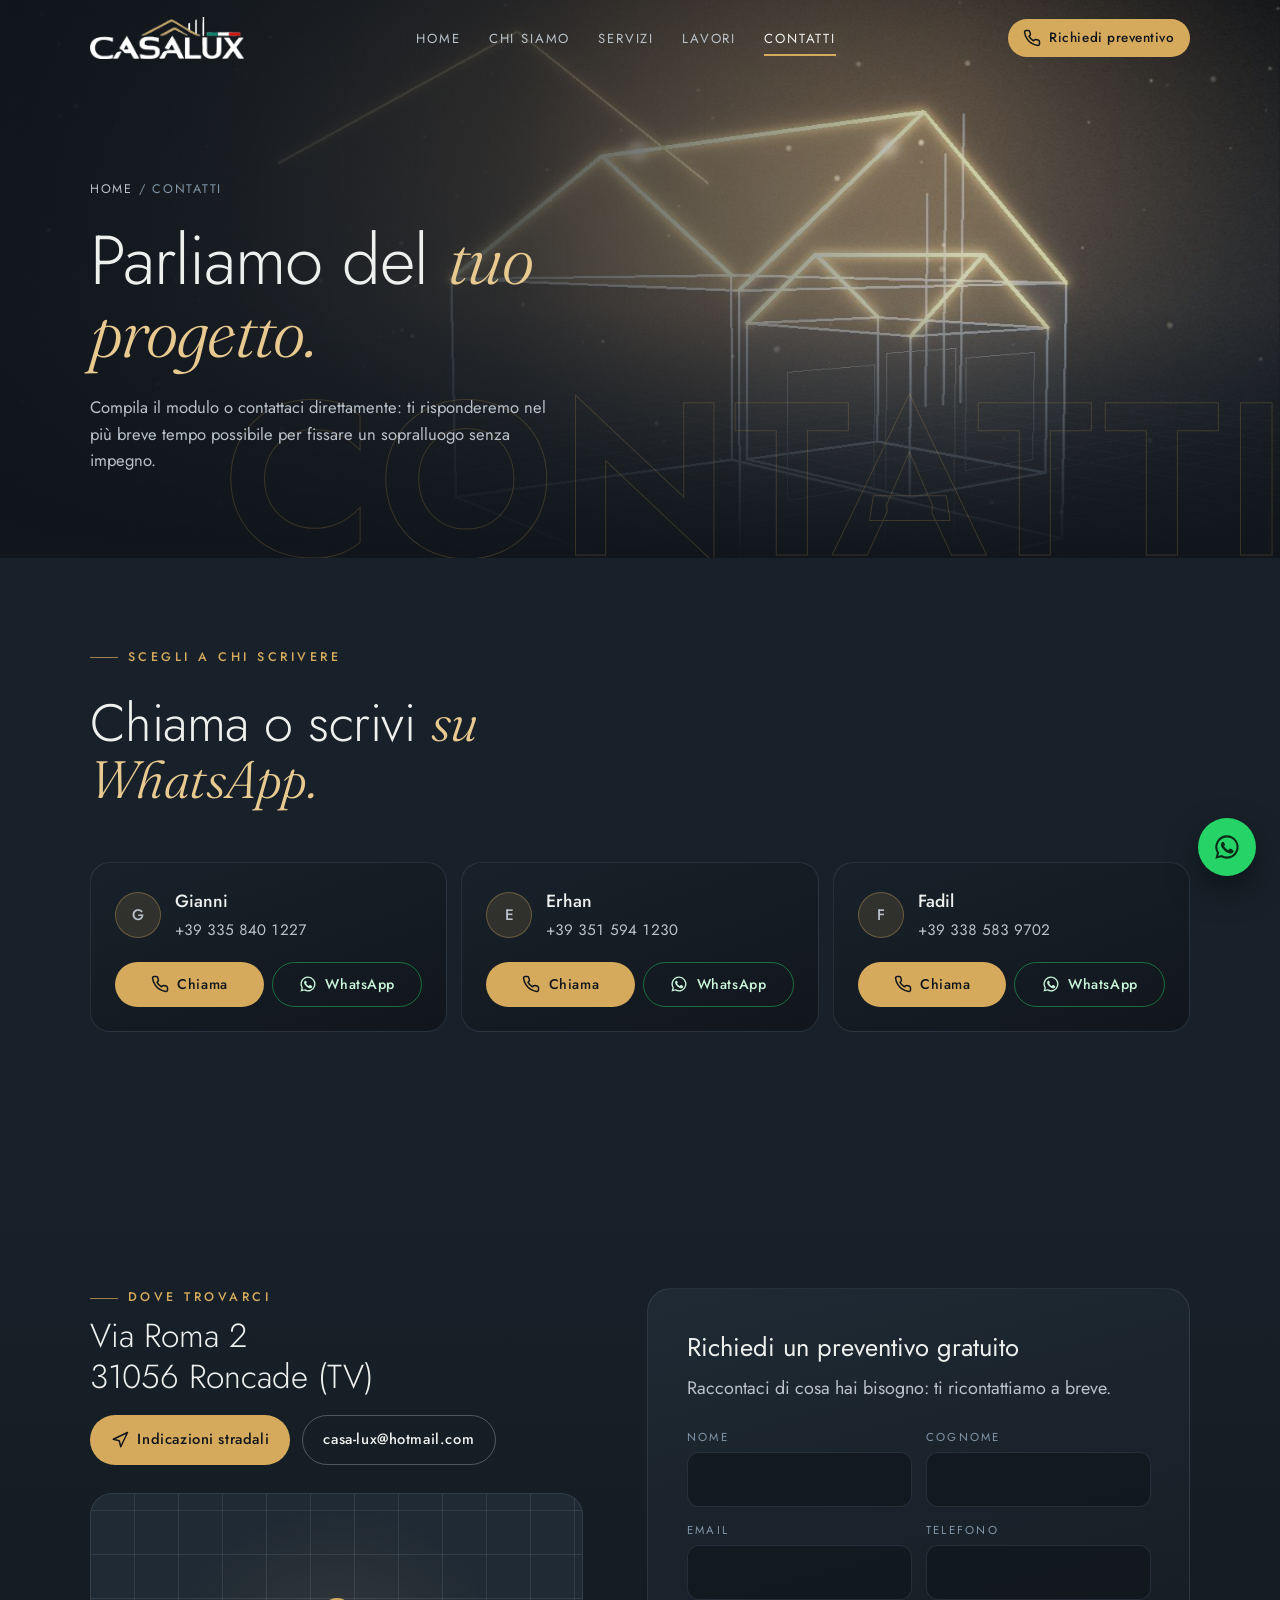
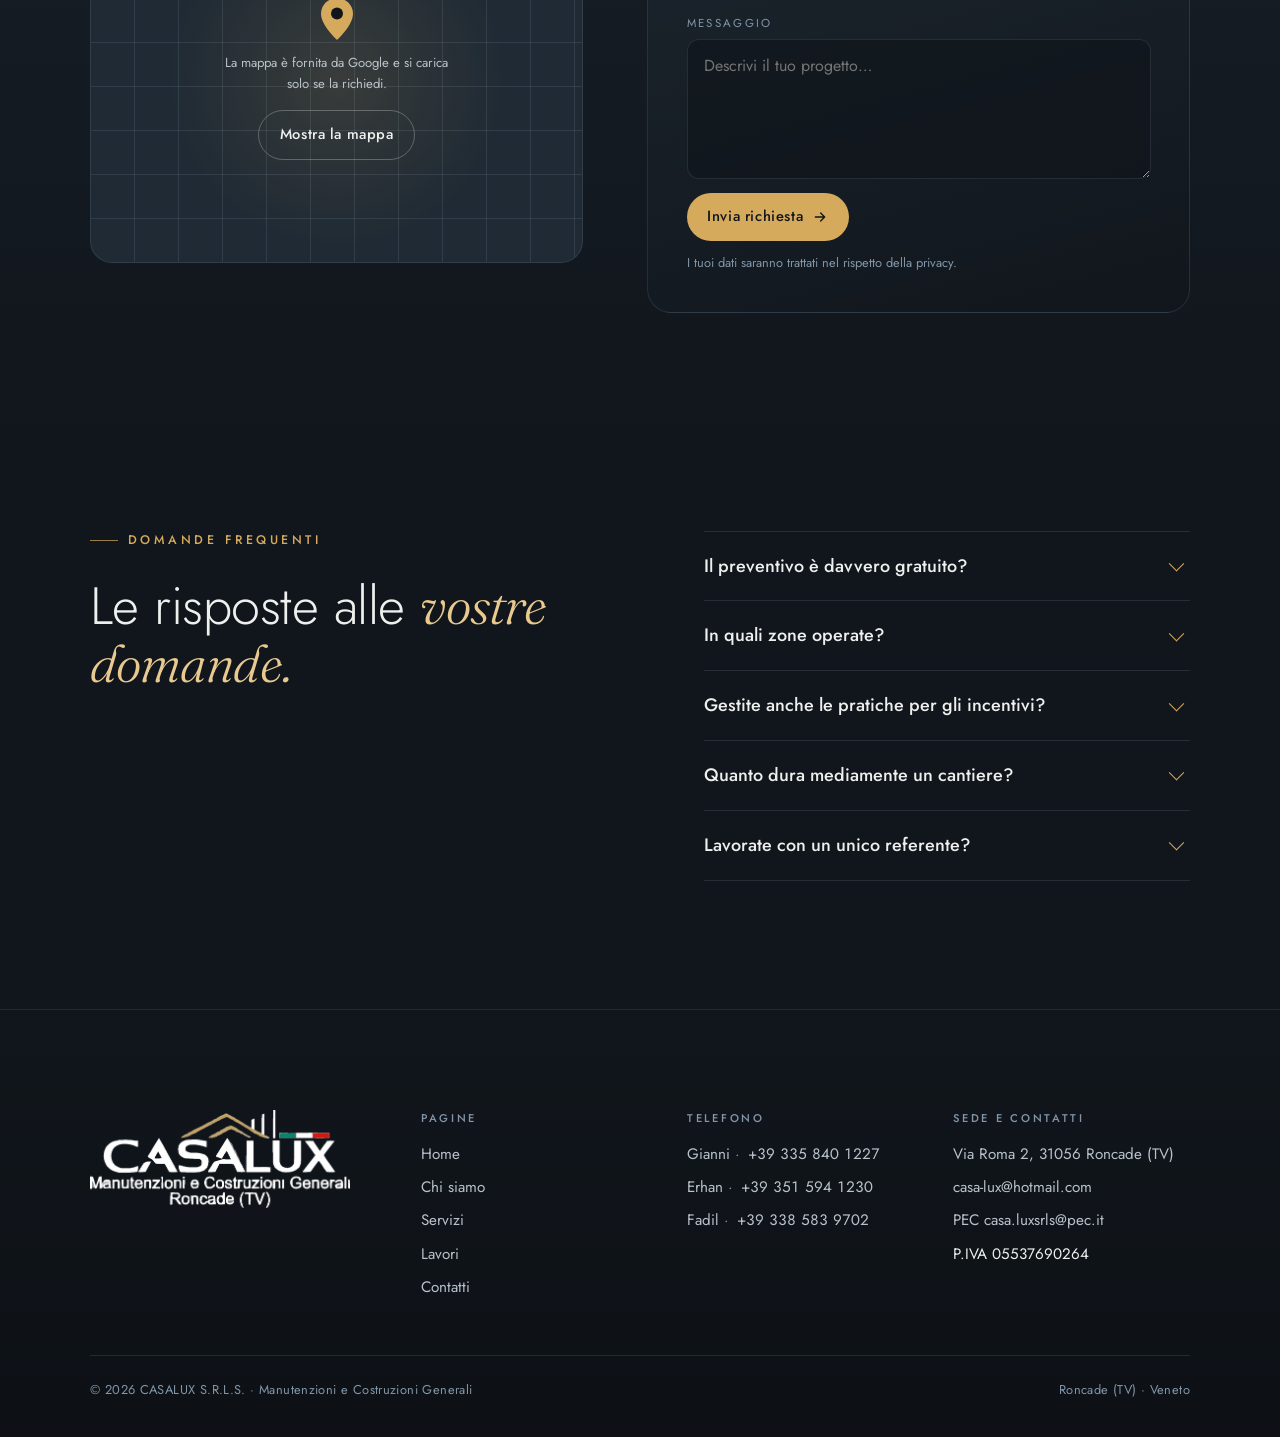
<file: contatti.html>
<!doctype html>
<html lang="it">
<head>
<meta charset="utf-8">
<meta name="viewport" content="width=device-width, initial-scale=1, viewport-fit=cover">
<title>Contatti · Casalux S.r.l.s., Via Roma 2, Roncade (TV)</title>
<meta name="description" content="Contatta Casalux S.r.l.s.: Gianni 335 840 1227, Erhan 351 594 1230, Fadil 338 583 9702, casa-lux@hotmail.com. Via Roma 2, Roncade (TV). Sopralluogo e preventivo gratuiti.">
<meta name="theme-color" content="#11161c">
<link rel="canonical" href="https://casaluxsrls.it/contatti.html">
<link rel="icon" href="img/favicon-32.png" sizes="32x32" type="image/png">
<link rel="icon" href="img/favicon-512.png" sizes="512x512" type="image/png">
<link rel="apple-touch-icon" href="img/apple-touch-icon.png">
<meta property="og:type" content="website">
<meta property="og:locale" content="it_IT">
<meta property="og:site_name" content="Casalux S.r.l.s.">
<meta property="og:url" content="https://casaluxsrls.it/contatti.html">
<meta property="og:title" content="Contatti · Casalux S.r.l.s., Via Roma 2, Roncade (TV)">
<meta property="og:description" content="Contatta Casalux S.r.l.s.: Gianni 335 840 1227, Erhan 351 594 1230, Fadil 338 583 9702, casa-lux@hotmail.com. Via Roma 2, Roncade (TV). Sopralluogo e preventivo gratuiti.">
<meta property="og:image" content="https://casaluxsrls.it/media/og-image.jpg">
<meta property="og:image:width" content="1200">
<meta property="og:image:height" content="630">
<meta name="twitter:card" content="summary_large_image">
<meta name="twitter:image" content="https://casaluxsrls.it/media/og-image.jpg">
<script type="application/ld+json">
{
 "@context": "https://schema.org",
 "@type": "GeneralContractor",
 "name": "Casalux S.r.l.s.",
 "slogan": "Costruiamo il futuro, ristrutturiamo il valore",
 "url": "https://casaluxsrls.it/",
 "logo": "https://casaluxsrls.it/img/logo-full.png",
 "image": "https://casaluxsrls.it/media/og-image.jpg",
 "vatID": "IT05537690264",
 "email": "casa-lux@hotmail.com",
 "telephone": [
  "+39 335 840 1227",
  "+39 351 594 1230",
  "+39 338 583 9702"
 ],
 "address": {
  "@type": "PostalAddress",
  "streetAddress": "Via Roma 2",
  "addressLocality": "Roncade",
  "postalCode": "31056",
  "addressRegion": "TV",
  "addressCountry": "IT"
 },
 "areaServed": [
  "Veneto",
  "Provincia di Treviso",
  "Provincia di Venezia"
 ]
}
</script>
<link rel="preconnect" href="https://fonts.googleapis.com">
<link rel="preconnect" href="https://fonts.gstatic.com" crossorigin>
<link rel="preload" as="image" href="media/header.jpg" media="(min-width: 700px)">
<link rel="preload" as="image" href="media/header-720.jpg" media="(max-width: 699px)">
<link href="https://fonts.googleapis.com/css2?family=Jost:wght@300;400;500;600&amp;family=Fraunces:ital,opsz,wght@1,9..144,300;1,9..144,400&amp;display=swap" rel="stylesheet">
<link rel="stylesheet" href="css/style.css">
</head>
<body>
<svg width="0" height="0" style="position:absolute" aria-hidden="true">
  <symbol id="i-phone" viewBox="0 0 24 24"><path fill="none" stroke="currentColor" stroke-width="2" stroke-linecap="round" stroke-linejoin="round" d="M22 16.9v3a2 2 0 0 1-2.2 2 19.8 19.8 0 0 1-8.6-3.1 19.5 19.5 0 0 1-6-6A19.8 19.8 0 0 1 2.1 4.2 2 2 0 0 1 4.1 2h3a2 2 0 0 1 2 1.7c.1.9.4 1.8.7 2.7a2 2 0 0 1-.5 2.1L8 9.8a16 16 0 0 0 6 6l1.3-1.3a2 2 0 0 1 2.1-.4c.9.3 1.8.6 2.7.7a2 2 0 0 1 1.7 2z"/></symbol>
  <symbol id="i-wa" viewBox="0 0 24 24"><path fill="currentColor" d="M12 2a10 10 0 0 0-8.6 15.1L2 22l5-1.3A10 10 0 1 0 12 2zm0 18.2a8.2 8.2 0 0 1-4.2-1.1l-.3-.2-3 .8.8-2.9-.2-.3A8.2 8.2 0 1 1 12 20.2zm4.5-6.1c-.2-.1-1.5-.7-1.7-.8s-.4-.1-.6.1-.7.8-.8 1-.3.2-.5.1a6.7 6.7 0 0 1-3.3-2.9c-.3-.4.2-.4.7-1.3.1-.2 0-.3 0-.4l-.8-1.8c-.2-.5-.4-.4-.6-.4h-.5a1 1 0 0 0-.7.3 3 3 0 0 0-.9 2.2 5.2 5.2 0 0 0 1.1 2.7 11.8 11.8 0 0 0 4.5 4c1.7.7 2.3.8 3.2.6a2.7 2.7 0 0 0 1.8-1.3 2.2 2.2 0 0 0 .1-1.2c0-.1-.2-.2-.5-.3z"/></symbol>
  <symbol id="i-nav" viewBox="0 0 24 24"><path fill="none" stroke="currentColor" stroke-width="2" stroke-linecap="round" stroke-linejoin="round" d="M3 11 22 2l-9 19-2-8-8-2z"/></symbol>
</svg>
<a class="skip" href="#main">Vai al contenuto</a>
<header class="nav" id="nav">
  <div class="wrap bar">
    <a class="brand" href="index.html" aria-label="Casalux, home"><img src="img/logo-bianco-wordmark.png" alt="Casalux" width="355" height="96"></a>
    <nav aria-label="Principale"><ul><li><a href="index.html">Home</a></li><li><a href="chi-siamo.html">Chi siamo</a></li><li><a href="servizi.html">Servizi</a></li><li><a href="lavori.html">Lavori</a></li><li><a href="contatti.html" aria-current="page">Contatti</a></li></ul></nav>
    <div class="right">
      <a class="btn btn-gold" href="contatti.html#preventivo"><svg aria-hidden="true"><use href="#i-phone"/></svg>Richiedi preventivo</a>
      <button class="burger" id="burger" type="button" aria-label="Apri il menu" aria-expanded="false" aria-controls="menu"><span></span></button>
    </div>
  </div>
  <div class="menu" id="menu">
    <a class="item" href="index.html">Home<small>01</small></a><a class="item" href="chi-siamo.html">Chi siamo<small>02</small></a><a class="item" href="servizi.html">Servizi<small>03</small></a><a class="item" href="lavori.html">Lavori<small>04</small></a><a class="item" href="contatti.html" aria-current="page">Contatti<small>05</small></a>
    <div class="cta">
      <a class="btn btn-gold" href="contatti.html#preventivo">Richiedi preventivo</a>
    </div>
  </div>
</header>
<main id="main"><section class="phead" aria-label="Contatti">
  <div class="layer bg" data-depth="0.3"><picture><source srcset="media/header-720.jpg" media="(max-width: 699px)"><img src="media/header.jpg" alt="" width="1920" height="900" fetchpriority="high"></picture></div>
  <div class="layer gridlayer" data-depth="0.15" aria-hidden="true"></div>
  <div class="layer shade" aria-hidden="true"></div>
  <div class="ghost" data-depth="0.22" aria-hidden="true">CONTATTI</div>
  <div class="wrap content" data-depth="-0.1">
    <p class="crumb rv"><a href="index.html">Home</a> / Contatti</p>
    <h1 class="rv d1">Parliamo del <em class="serif">tuo progetto.</em></h1>
    <p class="sub rv d2">Compila il modulo o contattaci direttamente: ti risponderemo nel più breve tempo possibile per fissare un sopralluogo senza impegno.</p>
  </div>
</section>

<section class="sec tight bg-slate">
  <div class="wrap">
    <p class="eyebrow rv">Scegli a chi scrivere</p>
    <h2 class="rv d1" style="margin-bottom:1em">Chiama o scrivi <em class="serif">su WhatsApp.</em></h2>
    <div class="people"><div class="person rv"><div class="who"><span class="av" aria-hidden="true">G</span><div><b>Gianni</b><span>+39 335 840 1227</span></div></div>
  <div class="row"><a class="btn btn-gold" href="tel:+393358401227" aria-label="Chiama Gianni"><svg aria-hidden="true"><use href="#i-phone"/></svg>Chiama</a><a class="btn btn-wa" href="https://wa.me/393358401227?text=Buongiorno%2C%20vi%20contatto%20dal%20sito%20Casalux%20per%20un%27informazione." target="_blank" rel="noopener" aria-label="Scrivi a Gianni su WhatsApp"><svg aria-hidden="true"><use href="#i-wa"/></svg>WhatsApp</a></div></div><div class="person rv d1"><div class="who"><span class="av" aria-hidden="true">E</span><div><b>Erhan</b><span>+39 351 594 1230</span></div></div>
  <div class="row"><a class="btn btn-gold" href="tel:+393515941230" aria-label="Chiama Erhan"><svg aria-hidden="true"><use href="#i-phone"/></svg>Chiama</a><a class="btn btn-wa" href="https://wa.me/393515941230?text=Buongiorno%2C%20vi%20contatto%20dal%20sito%20Casalux%20per%20un%27informazione." target="_blank" rel="noopener" aria-label="Scrivi a Erhan su WhatsApp"><svg aria-hidden="true"><use href="#i-wa"/></svg>WhatsApp</a></div></div><div class="person rv d2"><div class="who"><span class="av" aria-hidden="true">F</span><div><b>Fadil</b><span>+39 338 583 9702</span></div></div>
  <div class="row"><a class="btn btn-gold" href="tel:+393385839702" aria-label="Chiama Fadil"><svg aria-hidden="true"><use href="#i-phone"/></svg>Chiama</a><a class="btn btn-wa" href="https://wa.me/393385839702?text=Buongiorno%2C%20vi%20contatto%20dal%20sito%20Casalux%20per%20un%27informazione." target="_blank" rel="noopener" aria-label="Scrivi a Fadil su WhatsApp"><svg aria-hidden="true"><use href="#i-wa"/></svg>WhatsApp</a></div></div></div>
  </div>
</section>
<section class="sec bg-fade-r" id="preventivo">
  <div class="wrap contact-grid">
    <div>
      <p class="eyebrow rv">Dove trovarci</p>
      <p class="addr rv d1">Via Roma 2<br>31056 Roncade (TV)</p>
      <div class="actions rv d2" style="margin:0 0 28px"><a class="btn btn-gold" href="https://www.google.com/maps/dir/?api=1&amp;destination=Via%20Roma%202%2C%2031056%20Roncade%20TV%2C%20Italia" target="_blank" rel="noopener"><svg aria-hidden="true"><use href="#i-nav"/></svg>Indicazioni stradali</a><a class="btn btn-ghost" href="mailto:casa-lux@hotmail.com">casa-lux@hotmail.com</a></div>
      <div class="map" data-depth="-0.05" id="map"><div class="load"><div>
        <svg width="36" height="46" viewBox="0 0 36 46" aria-hidden="true" style="margin:0 auto"><path d="M18 2C9.2 2 2 9 2 17.8 2 29.6 18 44 18 44s16-14.4 16-26.2C34 9 26.8 2 18 2z" fill="#d6aa5c"/><circle cx="18" cy="17.5" r="6" fill="#11161c"/></svg>
        <p>La mappa è fornita da Google e si carica solo se la richiedi.</p>
        <button class="btn btn-ghost" id="loadMap" type="button">Mostra la mappa</button></div></div></div>
    </div>
    <div class="form rv d1">
      <div id="formBody">
        <h3>Richiedi un preventivo gratuito</h3>
        <p>Raccontaci di cosa hai bisogno: ti ricontattiamo a breve.</p>
        <form id="contactForm" novalidate data-endpoint="https://api.web3forms.com/submit" data-key="95e422b8-2f6b-43a7-be45-e3057de3882b">
          <input class="hp" type="checkbox" name="botcheck" tabindex="-1" autocomplete="off" aria-hidden="true">
          <div class="frow">
            <div class="field"><label for="nome">Nome</label><input id="nome" name="nome" type="text" autocomplete="given-name" required></div>
            <div class="field"><label for="cognome">Cognome</label><input id="cognome" name="cognome" type="text" autocomplete="family-name" required></div>
          </div>
          <div class="frow">
            <div class="field"><label for="email">Email</label><input id="email" name="email" type="email" autocomplete="email" required></div>
            <div class="field"><label for="tel">Telefono</label><input id="tel" name="tel" type="tel" autocomplete="tel"></div>
          </div>
          <div class="field"><label for="msg">Messaggio</label><textarea id="msg" name="msg" placeholder="Descrivi il tuo progetto…" required></textarea></div>
          <p class="err" id="formError" role="alert">Invio non riuscito. Riprova tra poco oppure chiamaci ai numeri qui sopra.</p>
          <button type="submit" class="btn btn-gold">Invia richiesta <svg aria-hidden="true" viewBox="0 0 24 24" fill="none" stroke="currentColor" stroke-width="2" stroke-linecap="round" stroke-linejoin="round" style="width:16px;height:16px"><path d="M5 12h14M13 6l6 6-6 6"/></svg></button>
          <p class="note">I tuoi dati saranno trattati nel rispetto della privacy.</p>
        </form>
      </div>
      <div class="ok" id="formSuccess" role="status">
        <svg viewBox="0 0 24 24" fill="none" stroke="currentColor" stroke-width="1.8" stroke-linecap="round" stroke-linejoin="round" aria-hidden="true"><path d="M22 11.1V12a10 10 0 1 1-5.9-9.1"/><path d="M22 4 12 14.1l-3-3"/></svg>
        <h3>Richiesta inviata!</h3><p>Grazie, ti ricontatteremo al più presto.</p>
      </div>
    </div>
  </div>
</section>
<section class="sec tight" style="background:var(--ink)">
  <div class="wrap split">
    <div><p class="eyebrow rv">Domande frequenti</p><h2 class="rv d1">Le risposte alle <em class="serif">vostre domande.</em></h2></div>
    <div class="faq rv d1"><details><summary>Il preventivo è davvero gratuito?</summary><p>Sì. Effettuiamo un sopralluogo e prepariamo un preventivo dettagliato e senza impegno, così potrai valutare con serenità l'intervento.</p></details><details><summary>In quali zone operate?</summary><p>Abbiamo sede a Roncade (TV) e operiamo in tutto il Veneto, con particolare presenza nelle province di Treviso e Venezia.</p></details><details><summary>Gestite anche le pratiche per gli incentivi?</summary><p>Sì, ti affianchiamo con i nostri tecnici per la documentazione necessaria all'accesso alle detrazioni e agli incentivi energetici vigenti.</p></details><details><summary>Quanto dura mediamente un cantiere?</summary><p>Dipende dal tipo di intervento. In fase di preventivo definiamo un cronoprogramma chiaro con date di inizio e consegna, che ci impegniamo a rispettare.</p></details><details><summary>Lavorate con un unico referente?</summary><p>Esatto. Avrai sempre un referente Casalux che coordina tutte le maestranze, dalla progettazione alla consegna finale.</p></details></div>
  </div>
</section>
</main>
<footer>
  <div class="wrap">
    <div class="fgrid">
      <div class="fbrand"><a class="logo" href="index.html" aria-label="Casalux, home"><img src="img/logo-bianco-full.png" alt="Casalux, Manutenzioni e Costruzioni Generali, Roncade (TV)" width="528" height="200" loading="lazy"></a></div>
      <div class="fpages"><h4>Pagine</h4><ul><li><a href="index.html">Home</a></li><li><a href="chi-siamo.html">Chi siamo</a></li><li><a href="servizi.html">Servizi</a></li><li><a href="lavori.html">Lavori</a></li><li><a href="contatti.html">Contatti</a></li></ul></div>
      <div class="fphones"><h4>Telefono</h4><ul><li><a class="row" href="tel:+393358401227"><span>Gianni</span><span class="num">+39 335 840 1227</span><span class="ic" aria-hidden="true"><svg aria-hidden="true"><use href="#i-phone"/></svg></span></a></li><li><a class="row" href="tel:+393515941230"><span>Erhan</span><span class="num">+39 351 594 1230</span><span class="ic" aria-hidden="true"><svg aria-hidden="true"><use href="#i-phone"/></svg></span></a></li><li><a class="row" href="tel:+393385839702"><span>Fadil</span><span class="num">+39 338 583 9702</span><span class="ic" aria-hidden="true"><svg aria-hidden="true"><use href="#i-phone"/></svg></span></a></li></ul></div>
      <div class="fcontact"><h4>Sede e contatti</h4><ul>
        <li><a class="row" href="https://www.google.com/maps/dir/?api=1&amp;destination=Via%20Roma%202%2C%2031056%20Roncade%20TV%2C%20Italia" target="_blank" rel="noopener"><span class="ic" aria-hidden="true"><svg aria-hidden="true"><use href="#i-nav"/></svg></span><span>Via Roma 2, 31056 Roncade (TV)</span></a></li>
        <li><a class="row" href="mailto:casa-lux@hotmail.com"><span class="ic" aria-hidden="true"><svg aria-hidden="true" viewBox="0 0 24 24" fill="none" stroke="currentColor" stroke-width="1.8" stroke-linecap="round" stroke-linejoin="round"><rect x="3" y="5" width="18" height="14" rx="2"/><path d="m3 7 9 6 9-6"/></svg></span><span>casa-lux@hotmail.com</span></a></li>
        <li><a class="row" href="mailto:casa.luxsrls@pec.it"><span class="ic" aria-hidden="true"><svg aria-hidden="true" viewBox="0 0 24 24" fill="none" stroke="currentColor" stroke-width="1.8" stroke-linecap="round" stroke-linejoin="round"><rect x="3" y="5" width="18" height="14" rx="2"/><path d="m3 7 9 6 9-6"/></svg></span><span>PEC casa.luxsrls@pec.it</span></a></li>
        <li class="piva">P.IVA 05537690264</li></ul></div>
    </div>
    <div class="fine"><span>© 2026 CASALUX S.R.L.S. · Manutenzioni e Costruzioni Generali</span><span class="piva-m">P.IVA 05537690264</span><span>Roncade (TV) · Veneto</span></div>
  </div>
</footer>
<button class="wa-fab" type="button" data-wa aria-label="Scrivi su WhatsApp"><svg aria-hidden="true"><use href="#i-wa"/></svg></button>
<dialog class="wa-dlg" id="waDialog" aria-labelledby="waTitle">
  <div class="wa-box">
    <button class="x" type="button" data-close aria-label="Chiudi">×</button>
    <p class="eyebrow">WhatsApp</p>
    <h2 id="waTitle">A chi vuoi scrivere?</h2>
    <p class="hint">Scegli il referente: si apre la chat su WhatsApp.</p>
    <ul><li><a class="wa-opt" href="https://wa.me/393358401227?text=Buongiorno%2C%20vi%20contatto%20dal%20sito%20Casalux%20per%20un%27informazione." target="_blank" rel="noopener">
      <span class="av" aria-hidden="true">G</span><span class="who"><b>Gianni</b><small>+39 335 840 1227</small></span>
      <svg aria-hidden="true"><use href="#i-wa"/></svg></a></li><li><a class="wa-opt" href="https://wa.me/393515941230?text=Buongiorno%2C%20vi%20contatto%20dal%20sito%20Casalux%20per%20un%27informazione." target="_blank" rel="noopener">
      <span class="av" aria-hidden="true">E</span><span class="who"><b>Erhan</b><small>+39 351 594 1230</small></span>
      <svg aria-hidden="true"><use href="#i-wa"/></svg></a></li><li><a class="wa-opt" href="https://wa.me/393385839702?text=Buongiorno%2C%20vi%20contatto%20dal%20sito%20Casalux%20per%20un%27informazione." target="_blank" rel="noopener">
      <span class="av" aria-hidden="true">F</span><span class="who"><b>Fadil</b><small>+39 338 583 9702</small></span>
      <svg aria-hidden="true"><use href="#i-wa"/></svg></a></li></ul>
  </div>
</dialog>
<script src="js/site.js" defer></script>
</body>
</html>
</file>
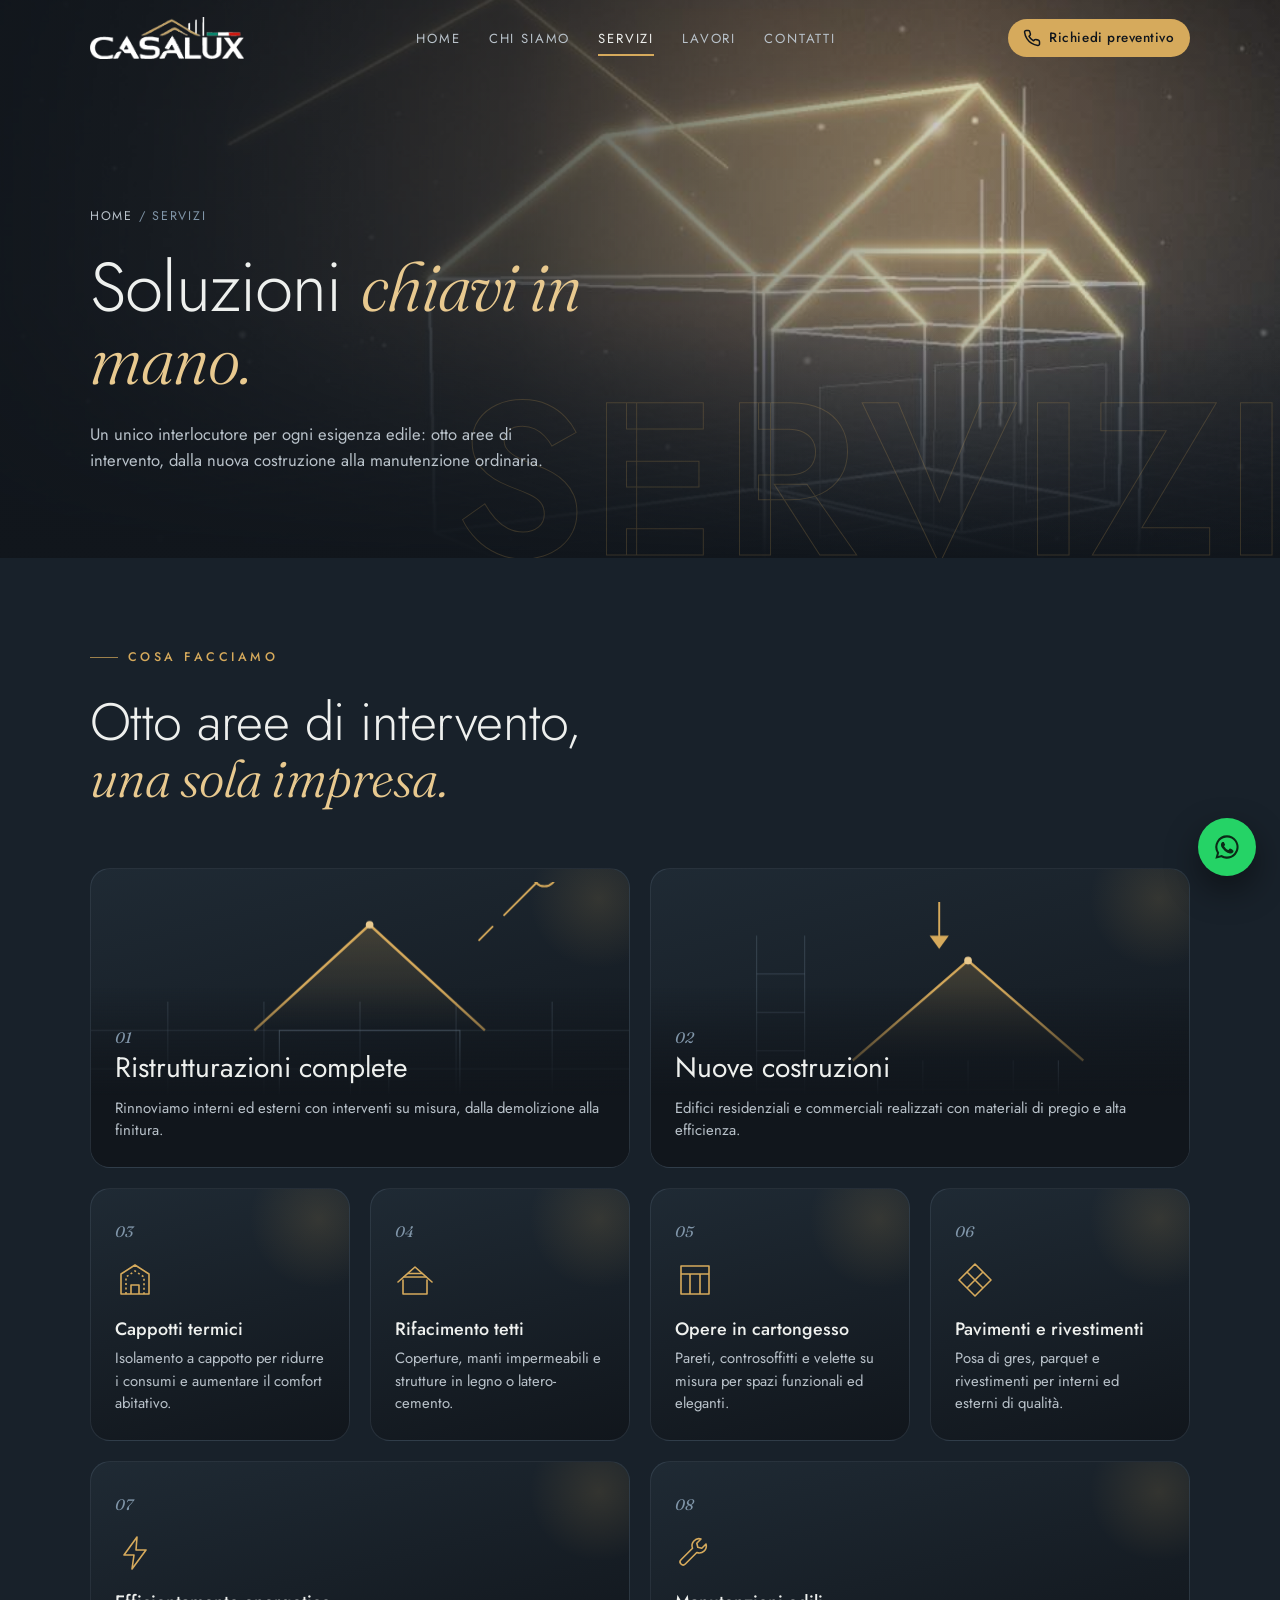
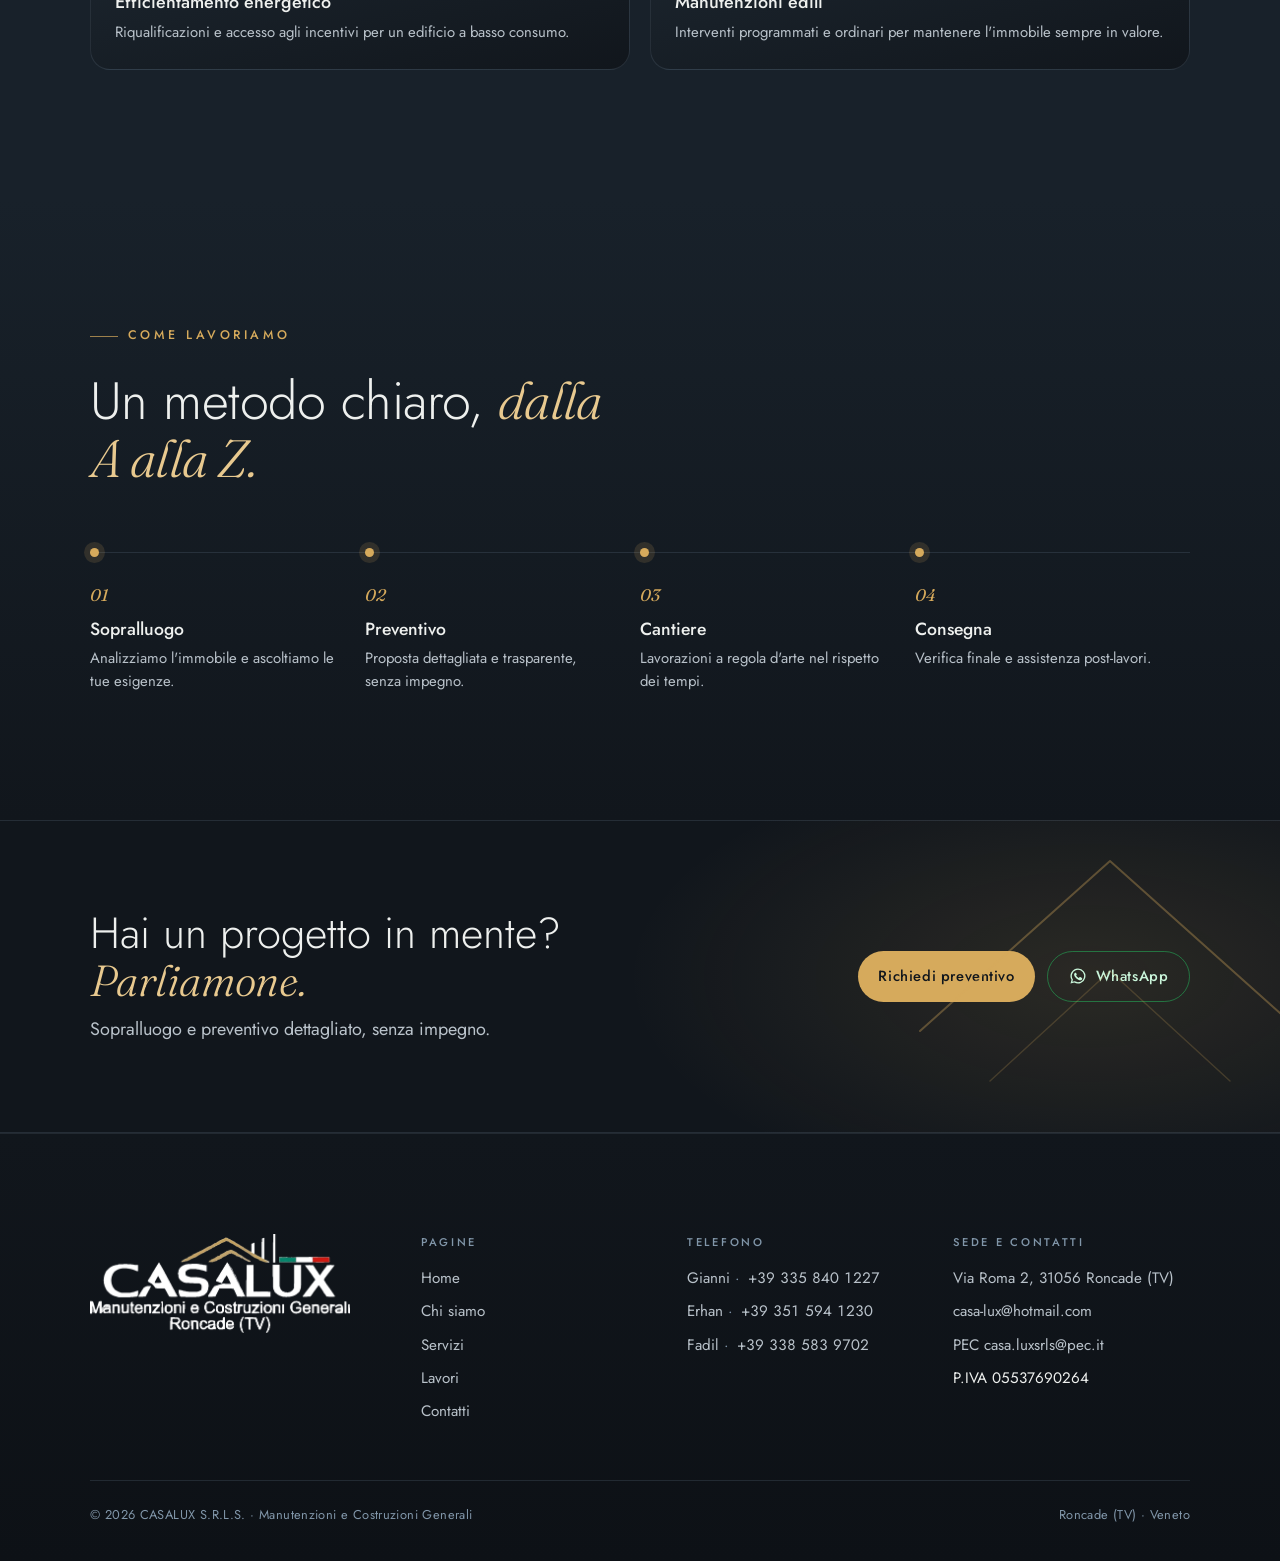
<file: servizi.html>
<!doctype html>
<html lang="it">
<head>
<meta charset="utf-8">
<meta name="viewport" content="width=device-width, initial-scale=1, viewport-fit=cover">
<title>Servizi · Ristrutturazioni, nuove costruzioni, cappotti e tetti · Casalux</title>
<meta name="description" content="Otto aree di intervento: ristrutturazioni complete, nuove costruzioni, cappotti termici, rifacimento tetti, cartongesso, pavimenti, efficientamento energetico e manutenzioni edili in Veneto.">
<meta name="theme-color" content="#11161c">
<link rel="canonical" href="https://casaluxsrls.it/servizi.html">
<link rel="icon" href="img/favicon-32.png" sizes="32x32" type="image/png">
<link rel="icon" href="img/favicon-512.png" sizes="512x512" type="image/png">
<link rel="apple-touch-icon" href="img/apple-touch-icon.png">
<meta property="og:type" content="website">
<meta property="og:locale" content="it_IT">
<meta property="og:site_name" content="Casalux S.r.l.s.">
<meta property="og:url" content="https://casaluxsrls.it/servizi.html">
<meta property="og:title" content="Servizi · Ristrutturazioni, nuove costruzioni, cappotti e tetti · Casalux">
<meta property="og:description" content="Otto aree di intervento: ristrutturazioni complete, nuove costruzioni, cappotti termici, rifacimento tetti, cartongesso, pavimenti, efficientamento energetico e manutenzioni edili in Veneto.">
<meta property="og:image" content="https://casaluxsrls.it/media/og-image.jpg">
<meta property="og:image:width" content="1200">
<meta property="og:image:height" content="630">
<meta name="twitter:card" content="summary_large_image">
<meta name="twitter:image" content="https://casaluxsrls.it/media/og-image.jpg">
<script type="application/ld+json">
{
 "@context": "https://schema.org",
 "@type": "GeneralContractor",
 "name": "Casalux S.r.l.s.",
 "slogan": "Costruiamo il futuro, ristrutturiamo il valore",
 "url": "https://casaluxsrls.it/",
 "logo": "https://casaluxsrls.it/img/logo-full.png",
 "image": "https://casaluxsrls.it/media/og-image.jpg",
 "vatID": "IT05537690264",
 "email": "casa-lux@hotmail.com",
 "telephone": [
  "+39 335 840 1227",
  "+39 351 594 1230",
  "+39 338 583 9702"
 ],
 "address": {
  "@type": "PostalAddress",
  "streetAddress": "Via Roma 2",
  "addressLocality": "Roncade",
  "postalCode": "31056",
  "addressRegion": "TV",
  "addressCountry": "IT"
 },
 "areaServed": [
  "Veneto",
  "Provincia di Treviso",
  "Provincia di Venezia"
 ],
 "hasOfferCatalog": {
  "@type": "OfferCatalog",
  "name": "Servizi",
  "itemListElement": [
   {
    "@type": "Offer",
    "itemOffered": {
     "@type": "Service",
     "name": "Ristrutturazioni complete",
     "description": "Rinnoviamo interni ed esterni con interventi su misura, dalla demolizione alla finitura."
    }
   },
   {
    "@type": "Offer",
    "itemOffered": {
     "@type": "Service",
     "name": "Nuove costruzioni",
     "description": "Edifici residenziali e commerciali realizzati con materiali di pregio e alta efficienza."
    }
   },
   {
    "@type": "Offer",
    "itemOffered": {
     "@type": "Service",
     "name": "Cappotti termici",
     "description": "Isolamento a cappotto per ridurre i consumi e aumentare il comfort abitativo."
    }
   },
   {
    "@type": "Offer",
    "itemOffered": {
     "@type": "Service",
     "name": "Rifacimento tetti",
     "description": "Coperture, manti impermeabili e strutture in legno o latero-cemento."
    }
   },
   {
    "@type": "Offer",
    "itemOffered": {
     "@type": "Service",
     "name": "Opere in cartongesso",
     "description": "Pareti, controsoffitti e velette su misura per spazi funzionali ed eleganti."
    }
   },
   {
    "@type": "Offer",
    "itemOffered": {
     "@type": "Service",
     "name": "Pavimenti e rivestimenti",
     "description": "Posa di gres, parquet e rivestimenti per interni ed esterni di qualità."
    }
   },
   {
    "@type": "Offer",
    "itemOffered": {
     "@type": "Service",
     "name": "Efficientamento energetico",
     "description": "Riqualificazioni e accesso agli incentivi per un edificio a basso consumo."
    }
   },
   {
    "@type": "Offer",
    "itemOffered": {
     "@type": "Service",
     "name": "Manutenzioni edili",
     "description": "Interventi programmati e ordinari per mantenere l'immobile sempre in valore."
    }
   }
  ]
 }
}
</script>
<link rel="preconnect" href="https://fonts.googleapis.com">
<link rel="preconnect" href="https://fonts.gstatic.com" crossorigin>
<link rel="preload" as="image" href="media/header.jpg" media="(min-width: 700px)">
<link rel="preload" as="image" href="media/header-720.jpg" media="(max-width: 699px)">
<link href="https://fonts.googleapis.com/css2?family=Jost:wght@300;400;500;600&amp;family=Fraunces:ital,opsz,wght@1,9..144,300;1,9..144,400&amp;display=swap" rel="stylesheet">
<link rel="stylesheet" href="css/style.css">
</head>
<body>
<svg width="0" height="0" style="position:absolute" aria-hidden="true">
  <symbol id="i-phone" viewBox="0 0 24 24"><path fill="none" stroke="currentColor" stroke-width="2" stroke-linecap="round" stroke-linejoin="round" d="M22 16.9v3a2 2 0 0 1-2.2 2 19.8 19.8 0 0 1-8.6-3.1 19.5 19.5 0 0 1-6-6A19.8 19.8 0 0 1 2.1 4.2 2 2 0 0 1 4.1 2h3a2 2 0 0 1 2 1.7c.1.9.4 1.8.7 2.7a2 2 0 0 1-.5 2.1L8 9.8a16 16 0 0 0 6 6l1.3-1.3a2 2 0 0 1 2.1-.4c.9.3 1.8.6 2.7.7a2 2 0 0 1 1.7 2z"/></symbol>
  <symbol id="i-wa" viewBox="0 0 24 24"><path fill="currentColor" d="M12 2a10 10 0 0 0-8.6 15.1L2 22l5-1.3A10 10 0 1 0 12 2zm0 18.2a8.2 8.2 0 0 1-4.2-1.1l-.3-.2-3 .8.8-2.9-.2-.3A8.2 8.2 0 1 1 12 20.2zm4.5-6.1c-.2-.1-1.5-.7-1.7-.8s-.4-.1-.6.1-.7.8-.8 1-.3.2-.5.1a6.7 6.7 0 0 1-3.3-2.9c-.3-.4.2-.4.7-1.3.1-.2 0-.3 0-.4l-.8-1.8c-.2-.5-.4-.4-.6-.4h-.5a1 1 0 0 0-.7.3 3 3 0 0 0-.9 2.2 5.2 5.2 0 0 0 1.1 2.7 11.8 11.8 0 0 0 4.5 4c1.7.7 2.3.8 3.2.6a2.7 2.7 0 0 0 1.8-1.3 2.2 2.2 0 0 0 .1-1.2c0-.1-.2-.2-.5-.3z"/></symbol>
  <symbol id="i-nav" viewBox="0 0 24 24"><path fill="none" stroke="currentColor" stroke-width="2" stroke-linecap="round" stroke-linejoin="round" d="M3 11 22 2l-9 19-2-8-8-2z"/></symbol>
</svg>
<a class="skip" href="#main">Vai al contenuto</a>
<header class="nav" id="nav">
  <div class="wrap bar">
    <a class="brand" href="index.html" aria-label="Casalux, home"><img src="img/logo-bianco-wordmark.png" alt="Casalux" width="355" height="96"></a>
    <nav aria-label="Principale"><ul><li><a href="index.html">Home</a></li><li><a href="chi-siamo.html">Chi siamo</a></li><li><a href="servizi.html" aria-current="page">Servizi</a></li><li><a href="lavori.html">Lavori</a></li><li><a href="contatti.html">Contatti</a></li></ul></nav>
    <div class="right">
      <a class="btn btn-gold" href="contatti.html#preventivo"><svg aria-hidden="true"><use href="#i-phone"/></svg>Richiedi preventivo</a>
      <button class="burger" id="burger" type="button" aria-label="Apri il menu" aria-expanded="false" aria-controls="menu"><span></span></button>
    </div>
  </div>
  <div class="menu" id="menu">
    <a class="item" href="index.html">Home<small>01</small></a><a class="item" href="chi-siamo.html">Chi siamo<small>02</small></a><a class="item" href="servizi.html" aria-current="page">Servizi<small>03</small></a><a class="item" href="lavori.html">Lavori<small>04</small></a><a class="item" href="contatti.html">Contatti<small>05</small></a>
    <div class="cta">
      <a class="btn btn-gold" href="contatti.html#preventivo">Richiedi preventivo</a>
    </div>
  </div>
</header>
<main id="main"><section class="phead" aria-label="Servizi">
  <div class="layer bg" data-depth="0.3"><picture><source srcset="media/header-720.jpg" media="(max-width: 699px)"><img src="media/header.jpg" alt="" width="1920" height="900" fetchpriority="high"></picture></div>
  <div class="layer gridlayer" data-depth="0.15" aria-hidden="true"></div>
  <div class="layer shade" aria-hidden="true"></div>
  <div class="ghost" data-depth="0.22" aria-hidden="true">SERVIZI</div>
  <div class="wrap content" data-depth="-0.1">
    <p class="crumb rv"><a href="index.html">Home</a> / Servizi</p>
    <h1 class="rv d1">Soluzioni <em class="serif">chiavi in mano.</em></h1>
    <p class="sub rv d2">Un unico interlocutore per ogni esigenza edile: otto aree di intervento, dalla nuova costruzione alla manutenzione ordinaria.</p>
  </div>
</section>

<section class="sec tight bg-slate clip">
  <div class="wrap">
    <p class="eyebrow rv">Cosa facciamo</p>
    <h2 class="rv d1">Otto aree di intervento, <em class="serif">una sola impresa.</em></h2>
    <div class="svc"><article class="big rv" id="ristrutturazioni"><div class="art" data-depth="0.06" aria-hidden="true"><svg viewBox="0 0 560 300" fill="none" preserveAspectRatio="xMidYMid slice">
<defs><linearGradient id="gA" x1="0" y1="0" x2="0" y2="1"><stop offset="0" stop-color="#d6aa5c" stop-opacity=".22"/><stop offset="1" stop-color="#d6aa5c" stop-opacity="0"/></linearGradient></defs>
<g stroke="#8196a9" stroke-opacity=".3"><path d="M0 270h560M0 230h560M0 190h560"/><path d="M80 300V160M180 300V160M280 300V160M380 300V160M480 300V160"/></g>
<path d="M170 190 290 80l120 110z" fill="url(#gA)"/><path d="M170 190 290 80l120 110" stroke="#d6aa5c" stroke-width="2.5" stroke-linejoin="round"/>
<rect x="196" y="190" width="188" height="96" stroke="#8196a9" stroke-opacity=".7"/><rect x="270" y="226" width="40" height="60" stroke="#8196a9" stroke-opacity=".7"/>
<g stroke="#d6aa5c" stroke-width="2" stroke-linecap="round"><path d="M430 70l34-34"/><circle cx="472" cy="28" r="12"/><path d="M418 82l-14 14"/></g><circle cx="290" cy="80" r="4" fill="#e8c98f"/></svg></div><span class="n">01</span><h3>Ristrutturazioni complete</h3><p>Rinnoviamo interni ed esterni con interventi su misura, dalla demolizione alla finitura.</p></article><article class="big rv d1" id="costruzioni"><div class="art" data-depth="0.1" aria-hidden="true"><svg viewBox="0 0 560 300" fill="none" preserveAspectRatio="xMidYMid slice">
<defs><linearGradient id="gB" x1="0" y1="0" x2="0" y2="1"><stop offset="0" stop-color="#d6aa5c" stop-opacity=".22"/><stop offset="1" stop-color="#d6aa5c" stop-opacity="0"/></linearGradient></defs>
<g stroke="#8196a9" stroke-opacity=".3"><path d="M0 290h560"/><path d="M110 290V70M160 290V70M110 110h50M110 150h50M110 190h50M110 230h50"/></g>
<path d="M210 200 330 96l120 104z" fill="url(#gB)"/><path d="M210 200 330 96l120 104" stroke="#d6aa5c" stroke-width="2.5" stroke-linejoin="round"/>
<path d="M236 200v90h188v-90" stroke="#8196a9" stroke-opacity=".7"/><path d="M236 230h188M236 260h188M283 200v90M330 200v90M377 200v90" stroke="#8196a9" stroke-opacity=".28"/>
<path d="M80 30h260M300 30v40" stroke="#d6aa5c" stroke-width="2" stroke-linecap="round"/><path d="M290 70h20l-10 14z" fill="#d6aa5c"/><circle cx="330" cy="96" r="4" fill="#e8c98f"/></svg></div><span class="n">02</span><h3>Nuove costruzioni</h3><p>Edifici residenziali e commerciali realizzati con materiali di pregio e alta efficienza.</p></article><article class=" rv d2" id="cappotti"><span class="n">03</span><svg class="ico" viewBox="0 0 40 40" fill="none" stroke="currentColor" stroke-width="1.6" stroke-linejoin="round" aria-hidden="true"><path d="M6 34V14L20 5l14 9v20z"/><path d="M11 34V17l9-6 9 6v17" stroke-dasharray="2 2.5"/><path d="M16 34v-9h8v9"/></svg><h3>Cappotti termici</h3><p>Isolamento a cappotto per ridurre i consumi e aumentare il comfort abitativo.</p></article><article class=" rv d3" id="tetti"><span class="n">04</span><svg class="ico" viewBox="0 0 40 40" fill="none" stroke="currentColor" stroke-width="1.6" stroke-linecap="round" stroke-linejoin="round" aria-hidden="true"><path d="M3 22 20 7l17 15"/><path d="M9 17h22M13 13.5h14"/><path d="M8 20v14h24V20"/></svg><h3>Rifacimento tetti</h3><p>Coperture, manti impermeabili e strutture in legno o latero-cemento.</p></article><article class=" rv" id="cartongesso"><span class="n">05</span><svg class="ico" viewBox="0 0 40 40" fill="none" stroke="currentColor" stroke-width="1.6" stroke-linejoin="round" aria-hidden="true"><rect x="6" y="6" width="28" height="28"/><path d="M6 14h28M15 14v20M25 14v20"/></svg><h3>Opere in cartongesso</h3><p>Pareti, controsoffitti e velette su misura per spazi funzionali ed eleganti.</p></article><article class=" rv d1" id="pavimenti"><span class="n">06</span><svg class="ico" viewBox="0 0 40 40" fill="none" stroke="currentColor" stroke-width="1.6" stroke-linejoin="round" aria-hidden="true"><path d="M20 4 36 20 20 36 4 20z"/><path d="M12 12l16 16M28 12 12 28"/></svg><h3>Pavimenti e rivestimenti</h3><p>Posa di gres, parquet e rivestimenti per interni ed esterni di qualità.</p></article><article class="wide rv d2" id="energia"><span class="n">07</span><svg class="ico" viewBox="0 0 40 40" fill="none" stroke="currentColor" stroke-width="1.6" stroke-linecap="round" stroke-linejoin="round" aria-hidden="true"><path d="M22 4 9 22h10l-2 14 14-19H21z"/></svg><h3>Efficientamento energetico</h3><p>Riqualificazioni e accesso agli incentivi per un edificio a basso consumo.</p></article><article class="wide rv d3" id="manutenzioni"><span class="n">08</span><svg class="ico" viewBox="0 0 40 40" fill="none" stroke="currentColor" stroke-width="1.6" stroke-linecap="round" stroke-linejoin="round" aria-hidden="true"><path d="M26 6a7 7 0 0 0-8.5 9.2L6 26.7a3 3 0 0 0 4.3 4.3l11.5-11.5A7 7 0 0 0 31 11l-4.2 4.2-4-1-1-4z"/></svg><h3>Manutenzioni edili</h3><p>Interventi programmati e ordinari per mantenere l'immobile sempre in valore.</p></article></div>
  </div>
</section>
<section class="sec bg-fade-r">
  <div class="wrap">
    <p class="eyebrow rv">Come lavoriamo</p>
    <h2 class="rv d1">Un metodo chiaro, <em class="serif">dalla A alla Z.</em></h2>
    <ol class="process"><li class="rv"><span class="k">01</span><h3>Sopralluogo</h3><p>Analizziamo l'immobile e ascoltiamo le tue esigenze.</p></li><li class="rv d1"><span class="k">02</span><h3>Preventivo</h3><p>Proposta dettagliata e trasparente, senza impegno.</p></li><li class="rv d2"><span class="k">03</span><h3>Cantiere</h3><p>Lavorazioni a regola d'arte nel rispetto dei tempi.</p></li><li class="rv d3"><span class="k">04</span><h3>Consegna</h3><p>Verifica finale e assistenza post-lavori.</p></li></ol>
  </div>
</section>
<section class="cta-band">
  <svg class="chev2" data-depth="-0.15" viewBox="0 0 420 300" fill="none" aria-hidden="true"><path d="M20 240 210 70l190 170" stroke="#d6aa5c" stroke-width="2" stroke-linecap="round" stroke-linejoin="round"/><path d="M90 290 210 180l120 110" stroke="#d6aa5c" stroke-width="1.5" stroke-linecap="round" stroke-linejoin="round" opacity=".6"/></svg>
  <div class="wrap">
    <div class="rv"><h2>Hai un progetto in mente? <em class="serif">Parliamone.</em></h2><p>Sopralluogo e preventivo dettagliato, senza impegno.</p></div>
    <div class="actions rv d1" style="margin-top:0"><a class="btn btn-gold" href="contatti.html#preventivo">Richiedi preventivo</a><button class="btn btn-wa" type="button" data-wa aria-haspopup="dialog"><svg aria-hidden="true"><use href="#i-wa"/></svg>WhatsApp</button></div>
  </div>
</section>

</main>
<footer>
  <div class="wrap">
    <div class="fgrid">
      <div class="fbrand"><a class="logo" href="index.html" aria-label="Casalux, home"><img src="img/logo-bianco-full.png" alt="Casalux, Manutenzioni e Costruzioni Generali, Roncade (TV)" width="528" height="200" loading="lazy"></a></div>
      <div class="fpages"><h4>Pagine</h4><ul><li><a href="index.html">Home</a></li><li><a href="chi-siamo.html">Chi siamo</a></li><li><a href="servizi.html">Servizi</a></li><li><a href="lavori.html">Lavori</a></li><li><a href="contatti.html">Contatti</a></li></ul></div>
      <div class="fphones"><h4>Telefono</h4><ul><li><a class="row" href="tel:+393358401227"><span>Gianni</span><span class="num">+39 335 840 1227</span><span class="ic" aria-hidden="true"><svg aria-hidden="true"><use href="#i-phone"/></svg></span></a></li><li><a class="row" href="tel:+393515941230"><span>Erhan</span><span class="num">+39 351 594 1230</span><span class="ic" aria-hidden="true"><svg aria-hidden="true"><use href="#i-phone"/></svg></span></a></li><li><a class="row" href="tel:+393385839702"><span>Fadil</span><span class="num">+39 338 583 9702</span><span class="ic" aria-hidden="true"><svg aria-hidden="true"><use href="#i-phone"/></svg></span></a></li></ul></div>
      <div class="fcontact"><h4>Sede e contatti</h4><ul>
        <li><a class="row" href="https://www.google.com/maps/dir/?api=1&amp;destination=Via%20Roma%202%2C%2031056%20Roncade%20TV%2C%20Italia" target="_blank" rel="noopener"><span class="ic" aria-hidden="true"><svg aria-hidden="true"><use href="#i-nav"/></svg></span><span>Via Roma 2, 31056 Roncade (TV)</span></a></li>
        <li><a class="row" href="mailto:casa-lux@hotmail.com"><span class="ic" aria-hidden="true"><svg aria-hidden="true" viewBox="0 0 24 24" fill="none" stroke="currentColor" stroke-width="1.8" stroke-linecap="round" stroke-linejoin="round"><rect x="3" y="5" width="18" height="14" rx="2"/><path d="m3 7 9 6 9-6"/></svg></span><span>casa-lux@hotmail.com</span></a></li>
        <li><a class="row" href="mailto:casa.luxsrls@pec.it"><span class="ic" aria-hidden="true"><svg aria-hidden="true" viewBox="0 0 24 24" fill="none" stroke="currentColor" stroke-width="1.8" stroke-linecap="round" stroke-linejoin="round"><rect x="3" y="5" width="18" height="14" rx="2"/><path d="m3 7 9 6 9-6"/></svg></span><span>PEC casa.luxsrls@pec.it</span></a></li>
        <li class="piva">P.IVA 05537690264</li></ul></div>
    </div>
    <div class="fine"><span>© 2026 CASALUX S.R.L.S. · Manutenzioni e Costruzioni Generali</span><span class="piva-m">P.IVA 05537690264</span><span>Roncade (TV) · Veneto</span></div>
  </div>
</footer>
<button class="wa-fab" type="button" data-wa aria-label="Scrivi su WhatsApp"><svg aria-hidden="true"><use href="#i-wa"/></svg></button>
<dialog class="wa-dlg" id="waDialog" aria-labelledby="waTitle">
  <div class="wa-box">
    <button class="x" type="button" data-close aria-label="Chiudi">×</button>
    <p class="eyebrow">WhatsApp</p>
    <h2 id="waTitle">A chi vuoi scrivere?</h2>
    <p class="hint">Scegli il referente: si apre la chat su WhatsApp.</p>
    <ul><li><a class="wa-opt" href="https://wa.me/393358401227?text=Buongiorno%2C%20vi%20contatto%20dal%20sito%20Casalux%20per%20un%27informazione." target="_blank" rel="noopener">
      <span class="av" aria-hidden="true">G</span><span class="who"><b>Gianni</b><small>+39 335 840 1227</small></span>
      <svg aria-hidden="true"><use href="#i-wa"/></svg></a></li><li><a class="wa-opt" href="https://wa.me/393515941230?text=Buongiorno%2C%20vi%20contatto%20dal%20sito%20Casalux%20per%20un%27informazione." target="_blank" rel="noopener">
      <span class="av" aria-hidden="true">E</span><span class="who"><b>Erhan</b><small>+39 351 594 1230</small></span>
      <svg aria-hidden="true"><use href="#i-wa"/></svg></a></li><li><a class="wa-opt" href="https://wa.me/393385839702?text=Buongiorno%2C%20vi%20contatto%20dal%20sito%20Casalux%20per%20un%27informazione." target="_blank" rel="noopener">
      <span class="av" aria-hidden="true">F</span><span class="who"><b>Fadil</b><small>+39 338 583 9702</small></span>
      <svg aria-hidden="true"><use href="#i-wa"/></svg></a></li></ul>
  </div>
</dialog>
<script src="js/site.js" defer></script>
</body>
</html>
</file>
<file: css/style.css>
/* Casalux S.r.l.s. — foglio di stile condiviso */
:root{
  --ink:#11161c;--slate:#18212a;--slate-2:#1f2a34;--steel:#8196a9;
  --line:rgba(129,150,169,.18);--paper:#eef0ee;--paper-dim:#b9c2ca;
  --gold:#d6aa5c;--gold-soft:#e8c98f;
  color-scheme:dark;--max:1180px;--gutter:clamp(16px,4vw,40px);--ease:cubic-bezier(.2,.7,.2,1);
}
@view-transition{navigation:auto}
::view-transition-old(root),::view-transition-new(root){animation-duration:.35s}
*{box-sizing:border-box;margin:0;padding:0}
html{scroll-behavior:smooth;-webkit-text-size-adjust:100%}
body{background:var(--ink);color:var(--paper);font-family:"Jost",system-ui,-apple-system,"Segoe UI",sans-serif;font-size:clamp(16px,1.05vw + 11px,18px);line-height:1.6;-webkit-font-smoothing:antialiased;overflow-x:hidden}
img,video,svg{display:block;max-width:100%}
a{color:inherit;text-decoration:none}
button,input,textarea{font:inherit;color:inherit}
button{background:none;border:0;cursor:pointer}
.wrap{max-width:var(--max);margin:0 auto;padding:0 var(--gutter)}
.eyebrow{font-size:.78rem;letter-spacing:.28em;text-transform:uppercase;color:var(--gold);font-weight:500;display:flex;align-items:center;gap:.8em}
.eyebrow::before{content:"";width:28px;height:1px;background:currentColor;opacity:.7}
em.serif{font-family:"Fraunces",Georgia,serif;font-style:italic;font-weight:300;color:var(--gold-soft)}
:focus-visible{outline:2px solid var(--gold);outline-offset:3px;border-radius:4px}
.skip{position:absolute;left:-9999px;top:8px;background:var(--gold);color:var(--ink);padding:.5em 1em;z-index:100;border-radius:6px}
.skip:focus{left:8px}

/* ---------- navigazione ---------- */
.nav{position:fixed;inset:0 0 auto 0;z-index:60;transition:background .4s var(--ease),border-color .4s;border-bottom:1px solid transparent;padding-top:env(safe-area-inset-top)}
.nav.open{background:#11161c;border-color:var(--line)}
.nav.solid{background:rgba(17,22,28,.86);-webkit-backdrop-filter:blur(14px);backdrop-filter:blur(14px);border-color:var(--line)}
.nav .bar{display:flex;align-items:center;justify-content:space-between;height:76px;gap:20px}
.brand img{height:42px;width:auto}
.nav ul{display:flex;gap:28px;list-style:none;font-size:.82rem;letter-spacing:.14em;text-transform:uppercase}
.nav ul a{color:var(--paper-dim);transition:color .25s;position:relative;padding:6px 0}
.nav ul a:hover{color:var(--paper)}
.nav ul a[aria-current=page]{color:var(--paper)}
.nav ul a[aria-current=page]::after{content:"";position:absolute;left:0;right:0;bottom:-2px;height:1.5px;background:var(--gold)}
.nav .right{display:flex;align-items:center;gap:10px}
.burger{display:none;width:44px;height:44px;border-radius:50%;border:1px solid var(--line);place-items:center}
.burger span{display:block;width:18px;height:1.5px;background:var(--paper);position:relative;transition:transform .3s var(--ease),background .2s}
.burger span::before,.burger span::after{content:"";position:absolute;left:0;width:18px;height:1.5px;background:var(--paper);transition:transform .3s var(--ease)}
.burger span::before{top:-6px}.burger span::after{top:6px}
.nav.open .burger span{background:transparent}
.nav.open .burger span::before{transform:translateY(6px) rotate(45deg)}
.nav.open .burger span::after{transform:translateY(-6px) rotate(-45deg)}
.menu{display:none}
@media (max-width:980px){
  .nav ul{display:none}
  .burger{display:grid}
  .nav .right .btn{display:none}
  .brand img{height:36px}
  .menu{display:block;position:fixed;top:76px;left:0;right:0;height:calc(100vh - 76px);height:calc(100dvh - 76px);background:#11161c;padding:24px var(--gutter) calc(32px + env(safe-area-inset-bottom));opacity:0;visibility:hidden;transform:translateY(-8px);transition:opacity .3s,transform .4s var(--ease),visibility 0s .4s;overflow:auto}
  .nav.open .menu{opacity:1;visibility:visible;transform:none;transition:opacity .3s,transform .4s var(--ease)}
  .menu a.item{display:flex;justify-content:space-between;align-items:center;padding:18px 0;border-bottom:1px solid var(--line);font-size:1.5rem;font-weight:300}
  .menu a.item[aria-current=page]{color:var(--gold-soft)}
  .menu a.item small{font-size:.8rem;color:var(--steel);font-family:"Fraunces",serif;font-style:italic}
  .menu .cta{display:grid;gap:10px;margin-top:28px}
  .menu .cta .btn{justify-content:center}
}

/* ---------- bottoni ---------- */
.btn{display:inline-flex;align-items:center;gap:.6em;padding:.85em 1.4em;border-radius:999px;font-weight:500;font-size:.92rem;letter-spacing:.04em;transition:transform .3s var(--ease),background .3s,color .3s,border-color .3s;white-space:nowrap}
.btn svg{width:18px;height:18px;flex:none}
.btn-gold{background:var(--gold);color:var(--ink)}
.btn-gold:hover{background:var(--gold-soft);transform:translateY(-2px)}
.btn-ghost{border:1px solid rgba(238,240,238,.28);color:var(--paper)}
.btn-ghost:hover{border-color:var(--gold);color:var(--gold-soft);transform:translateY(-2px)}
.btn-wa{border:1px solid rgba(37,211,102,.45);color:#c9f5da}
.btn-wa:hover{background:rgba(37,211,102,.12);transform:translateY(-2px)}
.nav .btn{padding:.65em 1.15em;font-size:.84rem}
.link{color:var(--gold-soft);border-bottom:1px solid rgba(214,170,92,.4);padding-bottom:2px;transition:border-color .25s}
.link:hover{border-color:var(--gold)}

/* ---------- hero (home) ---------- */
.hero{position:relative;height:100svh;min-height:620px;overflow:hidden;isolation:isolate}
.layer{position:absolute;inset:0;will-change:transform}
.hero .media{inset:-8% 0 -8% 0}
.hero video,.hero .poster{width:100%;height:100%;object-fit:cover;object-position:18% 50%}
.hero .poster{position:absolute;inset:0}
.shade-h{background:linear-gradient(90deg,rgba(17,22,28,.94) 0%,rgba(17,22,28,.7) 34%,rgba(17,22,28,0) 62%),linear-gradient(0deg,rgba(17,22,28,1) 0%,rgba(17,22,28,0) 28%)}
.gridlayer{background-image:linear-gradient(var(--line) 1px,transparent 1px),linear-gradient(90deg,var(--line) 1px,transparent 1px);background-size:88px 88px;opacity:.35;-webkit-mask-image:radial-gradient(ellipse 60% 70% at 20% 55%,#000 10%,transparent 70%);mask-image:radial-gradient(ellipse 60% 70% at 20% 55%,#000 10%,transparent 70%);inset:-12% 0}
.hero .content{position:relative;z-index:2;height:100%;display:flex;flex-direction:column;justify-content:center;padding-top:76px}
.hero h1{font-weight:300;font-size:clamp(2.5rem,5.4vw,4.9rem);line-height:1.03;letter-spacing:-.015em;max-width:12ch;margin:.45em 0 .4em}
.hero h1 b{font-weight:500}
.hero .sub{font-size:clamp(1rem,1.35vw,1.18rem);color:var(--paper-dim);max-width:38ch}
.actions{display:flex;flex-wrap:wrap;gap:12px;margin-top:2.1em}
.scroll-cue{position:absolute;left:50%;bottom:28px;z-index:3;transform:translateX(-50%);display:flex;flex-direction:column;align-items:center;gap:10px;font-size:.66rem;letter-spacing:.3em;text-transform:uppercase;color:var(--paper-dim)}
.scroll-cue span{width:1px;height:46px;background:linear-gradient(var(--gold),transparent);transform-origin:top;animation:cue 2.4s var(--ease) infinite}
@keyframes cue{0%{transform:scaleY(0)}50%{transform:scaleY(1)}100%{transform:scaleY(1);opacity:0}}
@media (max-width:700px){
  .hero .media{inset:60px 0 auto 0;height:46svh}
  .hero video,.hero .poster{object-position:66% 52%}
  .hero .shade-h{background:linear-gradient(0deg,rgba(17,22,28,1) 50%,rgba(17,22,28,.5) 64%,rgba(17,22,28,0) 78%),linear-gradient(180deg,rgba(17,22,28,.8) 0,rgba(17,22,28,0) 18%)}
  .hero .gridlayer,.scroll-cue{display:none}
  .hero .content{justify-content:flex-end;padding-bottom:44px}
}

/* ---------- testata pagine interne ---------- */
.phead{position:relative;min-height:clamp(420px,62svh,620px);overflow:hidden;isolation:isolate;display:flex;align-items:flex-end}
.phead .bg{inset:-14% 0 -14% 0}
.phead .bg img{width:100%;height:100%;object-fit:cover;object-position:70% 50%}
.phead .shade{background:linear-gradient(90deg,rgba(17,22,28,.95) 0%,rgba(17,22,28,.72) 40%,rgba(17,22,28,.2) 75%),linear-gradient(0deg,rgba(17,22,28,1) 0%,rgba(17,22,28,0) 45%)}
.phead .ghost{position:absolute;right:-1vw;bottom:-.14em;font-size:clamp(5rem,17vw,15rem);font-weight:600;line-height:1;letter-spacing:.02em;color:transparent;-webkit-text-stroke:1px rgba(214,170,92,.2);white-space:nowrap;pointer-events:none;user-select:none;will-change:transform}
.phead .content{position:relative;z-index:2;width:100%;padding-top:120px;padding-bottom:clamp(48px,7vw,84px)}
.crumb{font-size:.78rem;letter-spacing:.14em;text-transform:uppercase;color:var(--steel);margin-bottom:18px}
.crumb a{color:var(--paper-dim)}
.crumb a:hover{color:var(--gold-soft)}
.phead h1{font-weight:300;font-size:clamp(2.4rem,5.4vw,4.6rem);line-height:1.04;letter-spacing:-.015em;max-width:16ch;margin:.35em 0 .35em}
.phead p.sub{color:var(--paper-dim);font-size:clamp(1rem,1.3vw,1.18rem);max-width:46ch}
@media (max-width:700px){.phead .shade{background:linear-gradient(0deg,rgba(17,22,28,1) 20%,rgba(17,22,28,.6) 70%,rgba(17,22,28,.35) 100%)}.phead .ghost{bottom:auto;top:90px}}

/* ---------- sezioni ---------- */
.sec{padding:clamp(80px,10vw,140px) 0;position:relative}
.sec.tight{padding-top:clamp(56px,7vw,90px)}
.sec h2{font-weight:300;font-size:clamp(2rem,4.1vw,3.3rem);line-height:1.08;letter-spacing:-.01em;margin:.5em 0 .6em;max-width:18ch}
.lead{font-size:clamp(1.05rem,1.3vw,1.22rem);color:var(--paper-dim);max-width:56ch}
.bg-slate{background:var(--slate)}
.bg-fade{background:linear-gradient(180deg,var(--ink),var(--slate) 75%)}
.bg-fade-r{background:linear-gradient(180deg,var(--slate),var(--ink))}
.clip{overflow:hidden}
.head-row{display:flex;justify-content:space-between;align-items:end;gap:24px;flex-wrap:wrap}
.split{display:grid;grid-template-columns:1.05fr .95fr;gap:clamp(40px,6vw,96px);align-items:start}
@media (max-width:900px){.split{grid-template-columns:1fr}}
.ghost-word{position:absolute;left:-2vw;top:6%;font-size:clamp(7rem,22vw,20rem);font-weight:600;letter-spacing:.06em;line-height:1;color:transparent;-webkit-text-stroke:1px rgba(214,170,92,.12);white-space:nowrap;pointer-events:none;user-select:none;will-change:transform}
.chev{position:absolute;right:-80px;bottom:-160px;width:min(62vw,620px);opacity:.5;pointer-events:none;will-change:transform}

/* numeri */
.stats{border-top:1px solid var(--line);border-bottom:1px solid var(--line);background:var(--ink)}
.stats .wrap{display:grid;grid-template-columns:repeat(3,1fr)}
.stat{padding:30px 0;display:flex;align-items:baseline;gap:16px}
.stat+.stat{border-left:1px solid var(--line);padding-left:clamp(16px,3vw,40px)}
.stat b{font-weight:300;font-size:clamp(2.2rem,4vw,3.4rem);line-height:1;color:var(--gold-soft);font-variant-numeric:tabular-nums}
.stat span{color:var(--paper-dim);font-size:.95rem;line-height:1.35}
@media (max-width:760px){.stats .wrap{grid-template-columns:1fr}.stat+.stat{border-left:0;border-top:1px solid var(--line);padding-left:0}.stat{padding:20px 0}}

/* big number (chi siamo) */
.bignum{display:flex;align-items:flex-end;gap:20px;margin-bottom:28px}
.bignum b{font-weight:300;font-size:clamp(5rem,12vw,9rem);line-height:.85;color:var(--gold-soft);letter-spacing:-.03em}
.bignum span{color:var(--paper-dim);max-width:18ch;line-height:1.35;padding-bottom:10px}

/* valori */
.values{list-style:none;display:grid;grid-template-columns:1fr 1fr;gap:1px;background:var(--line);border:1px solid var(--line);border-radius:20px;overflow:hidden}
.values li{background:var(--slate);padding:26px 24px}
.values h3{font-weight:500;font-size:1.05rem;margin:.55em 0 .25em}
.values p{color:var(--paper-dim);font-size:.94rem;line-height:1.5}
.values svg{width:28px;height:28px;color:var(--gold)}
@media (max-width:480px){.values{grid-template-columns:1fr}}

/* servizi */
.svc{display:grid;grid-template-columns:repeat(4,1fr);gap:clamp(12px,1.6vw,20px);margin-top:clamp(36px,5vw,60px)}
.svc article,.svc a.card{position:relative;padding:28px 24px 26px;border:1px solid var(--line);border-radius:20px;background:linear-gradient(165deg,var(--slate-2),var(--ink));transition:border-color .35s,transform .5s var(--ease);overflow:hidden;isolation:isolate;display:block}
.svc article:hover,.svc a.card:hover{border-color:rgba(214,170,92,.45);transform:translateY(-4px)}
.svc article::before,.svc a.card::before{content:"";position:absolute;right:-40px;top:-40px;width:140px;height:140px;border-radius:50%;background:radial-gradient(circle,rgba(214,170,92,.14),transparent 70%);z-index:-1}
.svc .n{font-family:"Fraunces",serif;font-style:italic;color:var(--steel);font-size:.95rem}
.svc .ico{width:40px;height:40px;color:var(--gold);margin:14px 0 18px}
.svc h3{font-weight:500;font-size:1.12rem;line-height:1.25;margin-bottom:.4em}
.svc p{color:var(--paper-dim);font-size:.93rem;line-height:1.5}
.svc .big{grid-column:span 2;min-height:300px;display:flex!important;flex-direction:column;justify-content:flex-end}
.svc .big .art{position:absolute;inset:-6% 0 auto 0;height:74%;z-index:-1;will-change:transform}
.svc .big .art svg{width:100%;height:100%}
.svc .big::after{content:"";position:absolute;inset:auto 0 0 0;height:60%;background:linear-gradient(0deg,var(--ink) 40%,transparent);z-index:-1}
.svc .big h3{font-size:clamp(1.4rem,2.2vw,1.85rem);font-weight:400}
.svc .wide{grid-column:span 2}
.svc .more{margin-top:14px;font-size:.85rem;color:var(--gold-soft);display:inline-flex;gap:.4em;align-items:center}
@media (max-width:980px){.svc{grid-template-columns:1fr 1fr}.svc .wide{grid-column:auto}}
@media (max-width:560px){.svc{grid-template-columns:1fr}.svc .big{grid-column:auto;min-height:320px}}

/* processo */
.process{display:grid;grid-template-columns:repeat(4,1fr);margin-top:clamp(40px,5vw,64px);border-top:1px solid var(--line);list-style:none}
.process li{padding:28px 24px 0 0;position:relative}
.process li::before{content:"";position:absolute;top:-5px;left:0;width:9px;height:9px;border-radius:50%;background:var(--gold);box-shadow:0 0 0 6px rgba(214,170,92,.15)}
.process .k{font-family:"Fraunces",serif;font-style:italic;color:var(--gold);font-size:1.05rem}
.process h3{font-weight:500;font-size:1.1rem;margin:.3em 0 .25em}
.process p{color:var(--paper-dim);font-size:.93rem;line-height:1.5}
@media (max-width:760px){.process{grid-template-columns:1fr 1fr;row-gap:14px}}

/* recensioni */
.voices .mark{position:absolute;right:4vw;top:40px;font-family:"Fraunces",serif;font-style:italic;font-size:clamp(14rem,30vw,26rem);line-height:1;color:rgba(214,170,92,.07);pointer-events:none;will-change:transform}
.quotes{display:grid;grid-template-columns:repeat(3,1fr);gap:clamp(14px,2vw,24px);margin-top:clamp(36px,5vw,56px);position:relative}
.quotes figure{padding:32px 28px;border-radius:22px;border:1px solid var(--line);background:rgba(24,33,42,.6);-webkit-backdrop-filter:blur(6px);backdrop-filter:blur(6px);display:flex;flex-direction:column;justify-content:space-between;gap:28px}
.quotes blockquote{font-family:"Fraunces",Georgia,serif;font-style:italic;font-weight:300;font-size:clamp(1.1rem,1.4vw,1.28rem);line-height:1.45}
.quotes figcaption{font-size:.9rem;color:var(--paper-dim);border-top:1px solid var(--line);padding-top:16px}
.quotes figcaption b{display:block;color:var(--paper);font-weight:500;font-size:.98rem}
@media (min-width:901px){.quotes figure:nth-child(2),.quotes figure.rv.in:nth-child(2){transform:translateY(32px)}}
@media (max-width:900px){.quotes{grid-template-columns:1fr}}

/* banda CTA */
.cta-band{position:relative;overflow:hidden;border-top:1px solid var(--line);border-bottom:1px solid var(--line);background:radial-gradient(ellipse 60% 120% at 85% 50%,rgba(214,170,92,.13),transparent 60%),var(--ink)}
.cta-band .wrap{display:flex;justify-content:space-between;align-items:center;gap:28px;flex-wrap:wrap;padding-top:clamp(56px,7vw,88px);padding-bottom:clamp(56px,7vw,88px)}
.cta-band h2{font-weight:300;font-size:clamp(1.8rem,3.4vw,2.8rem);line-height:1.1;max-width:20ch}
.cta-band p{color:var(--paper-dim);margin-top:.6em;max-width:48ch}
.cta-band .chev2{position:absolute;right:-40px;top:-30px;width:420px;opacity:.35;pointer-events:none;will-change:transform}

/* persone */
.people{display:grid;grid-template-columns:repeat(3,1fr);gap:14px}
.person{padding:24px;border-radius:20px;border:1px solid var(--line);background:linear-gradient(160deg,var(--slate),var(--ink))}
.person .who{display:flex;align-items:center;gap:14px;margin-bottom:18px}
.person .av{width:46px;height:46px;border-radius:50%;display:grid;place-items:center;background:rgba(214,170,92,.14);color:var(--gold-soft);font-weight:500;font-size:1.1rem;border:1px solid rgba(214,170,92,.35);flex:none}
.person .who b{display:block;font-weight:500;font-size:1.1rem}
.person .who span{font-size:.95rem;color:var(--paper-dim);font-variant-numeric:tabular-nums}
.person .row{display:flex;gap:8px}
.person .row a{flex:1;justify-content:center;padding:.75em 1em;font-size:.88rem}
@media (max-width:900px){.people{grid-template-columns:1fr}}

/* contatti: modulo */
.contact-grid{display:grid;grid-template-columns:1fr 1.1fr;gap:clamp(32px,5vw,72px);align-items:start}
@media (max-width:900px){.contact-grid{grid-template-columns:1fr}}
.form{padding:clamp(24px,3vw,40px);border-radius:24px;border:1px solid var(--line);background:linear-gradient(165deg,var(--slate-2),var(--ink))}
.form h3{font-weight:400;font-size:1.6rem}
.form>div>p{color:var(--paper-dim);margin:.3em 0 1.4em}
.frow{display:grid;grid-template-columns:1fr 1fr;gap:14px}
@media (max-width:560px){.frow{grid-template-columns:1fr}}
.field{display:flex;flex-direction:column;gap:6px;margin-bottom:14px}
.field label{font-size:.72rem;letter-spacing:.2em;text-transform:uppercase;color:var(--steel)}
.field input,.field textarea{background:rgba(17,22,28,.7);border:1px solid var(--line);border-radius:12px;padding:.85em 1em;font-size:1rem;transition:border-color .25s,box-shadow .25s;width:100%}
.field textarea{min-height:140px;resize:vertical}
.field input:focus,.field textarea:focus{outline:none;border-color:var(--gold);box-shadow:0 0 0 3px rgba(214,170,92,.18)}
.form .note{font-size:.8rem;color:var(--steel);margin-top:12px}
.form .err{display:none;color:#ff9a8a;font-size:.9rem;margin-bottom:12px}
.form .ok{display:none;text-align:center;padding:40px 10px}
.form .ok.show{display:block}
.form .ok svg{width:56px;height:56px;color:var(--gold);margin:0 auto 16px}
.form .ok p{color:var(--paper-dim)}
.hp{position:absolute;left:-9999px}

/* dove + mappa + faq */
.addr{font-size:clamp(1.5rem,2.6vw,2.2rem);font-weight:300;line-height:1.25;margin:.2em 0 .5em}
.addr small{display:block;font-size:.98rem;color:var(--paper-dim);margin-top:.6em;line-height:1.5}
.map{position:relative;border-radius:22px;overflow:hidden;border:1px solid var(--line);aspect-ratio:4/3;background:var(--slate-2);will-change:transform}
.map iframe{position:absolute;inset:0;width:100%;height:100%;border:0;filter:grayscale(1) invert(.92) contrast(.9) brightness(.95) sepia(.12)}
.map .load{position:absolute;inset:0;display:grid;place-items:center;text-align:center;padding:24px;color:var(--paper-dim);background:radial-gradient(circle at 50% 50%,rgba(214,170,92,.14),transparent 55%),repeating-linear-gradient(0deg,transparent 0 43px,var(--line) 43px 44px),repeating-linear-gradient(90deg,transparent 0 43px,var(--line) 43px 44px)}
.map .load p{font-size:.82rem;max-width:30ch;margin:10px auto 16px}
.faq{border-top:1px solid var(--line)}
.faq details{border-bottom:1px solid var(--line)}
.faq summary{list-style:none;cursor:pointer;padding:20px 40px 20px 0;position:relative;font-weight:500}
.faq summary::-webkit-details-marker{display:none}
.faq summary::after{content:"";position:absolute;right:8px;top:50%;width:10px;height:10px;border-right:1.5px solid var(--gold);border-bottom:1.5px solid var(--gold);transform:translateY(-70%) rotate(45deg);transition:transform .3s var(--ease)}
.faq details[open] summary::after{transform:translateY(-30%) rotate(225deg)}
.faq p{color:var(--paper-dim);padding:0 0 22px;max-width:62ch}

/* lavori: galleria */
.filters{display:flex;flex-wrap:wrap;gap:8px;margin-top:28px}
.filters button{padding:.55em 1.1em;border-radius:999px;border:1px solid var(--line);font-size:.86rem;color:var(--paper-dim);transition:all .25s}
.filters button[aria-pressed=true],.filters button:hover{border-color:var(--gold);color:var(--gold-soft)}
.gallery{display:grid;grid-template-columns:repeat(3,1fr);gap:16px;margin-top:32px}
@media (max-width:900px){.gallery{grid-template-columns:1fr 1fr}}
@media (max-width:560px){.gallery{grid-template-columns:1fr}}
.gallery button.item{position:relative;border-radius:18px;overflow:hidden;aspect-ratio:4/3;border:1px solid var(--line);text-align:left;display:block;width:100%;background:var(--slate-2)}
.gallery .item img{width:100%;height:100%;object-fit:cover;transition:transform .8s var(--ease)}
.gallery .item:hover img{transform:scale(1.05)}
.gallery .item .cap{position:absolute;inset:auto 0 0 0;padding:18px;background:linear-gradient(0deg,rgba(17,22,28,.92),transparent)}
.gallery .item .cap b{display:block;font-weight:500}
.gallery .item .cap span{font-size:.85rem;color:var(--paper-dim)}
.empty{margin-top:36px;padding:clamp(32px,5vw,56px);border-radius:24px;border:1px dashed rgba(214,170,92,.35);text-align:center;background:radial-gradient(circle at 50% 0,rgba(214,170,92,.08),transparent 60%)}
.empty>svg{width:64px;height:64px;margin:0 auto 18px;color:var(--gold)}
.empty h3{font-weight:400;font-size:clamp(1.4rem,2.4vw,1.9rem);margin-bottom:.4em}
.empty p{color:var(--paper-dim);max-width:48ch;margin:0 auto 22px}
.lightbox{position:fixed;inset:0;z-index:80;background:rgba(10,13,17,.94);display:none;place-items:center;padding:24px}
.lightbox.show{display:grid}
.lightbox figure{max-width:min(1100px,100%)}
.lightbox img{max-height:78vh;width:auto;margin:0 auto;border-radius:14px}
.lightbox figcaption{text-align:center;color:var(--paper-dim);margin-top:14px}
.lightbox figcaption b{color:var(--paper);font-weight:500}
.lightbox .x{position:absolute;top:18px;right:18px;width:48px;height:48px;border-radius:50%;border:1px solid var(--line);font-size:1.6rem;line-height:1}

/* footer */
footer{background:linear-gradient(180deg,var(--ink),#0d1116);border-top:1px solid var(--line);padding:clamp(64px,8vw,100px) 0 calc(36px + env(safe-area-inset-bottom))}
.fgrid{display:grid;grid-template-columns:1.3fr 1fr 1fr 1.1fr;gap:clamp(28px,4vw,56px)}
.fgrid .logo img{height:auto;width:min(260px,70vw)}
.fgrid h4{font-size:.7rem;letter-spacing:.24em;text-transform:uppercase;color:var(--steel);font-weight:500;margin-bottom:14px}
.fgrid ul{list-style:none;display:grid;gap:9px;font-size:.95rem}
.fgrid ul a{color:var(--paper-dim);transition:color .25s}
.fgrid ul a:hover{color:var(--gold-soft)}
.fgrid .area{color:var(--paper-dim);font-size:.94rem;margin-top:18px;max-width:30ch}
.fine{margin-top:56px;padding-top:24px;border-top:1px solid var(--line);display:flex;justify-content:space-between;flex-wrap:wrap;gap:12px;color:var(--steel);font-size:.8rem;letter-spacing:.03em}
@media (max-width:900px){.fgrid{grid-template-columns:1fr 1fr}}
@media (max-width:520px){.fgrid{grid-template-columns:1fr}}

/* barra chiamata mobile */
.callbar{display:none}
@media (max-width:700px){
  .callbar{display:flex;position:fixed;left:12px;right:12px;bottom:calc(12px + env(safe-area-inset-bottom));z-index:50;gap:8px;transform:translateY(140%);transition:transform .5s var(--ease)}
  .callbar.show{transform:none}
  .callbar a{flex:1;justify-content:center;box-shadow:0 12px 30px rgba(0,0,0,.45)}
  .callbar .btn-wa{background:rgba(17,22,28,.9);-webkit-backdrop-filter:blur(10px);backdrop-filter:blur(10px)}
  footer{padding-bottom:calc(110px + env(safe-area-inset-bottom))}
}

/* comparsa allo scroll */
.rv{opacity:0;transform:translateY(28px);transition:opacity 1s var(--ease),transform 1s var(--ease)}
.rv.in{opacity:1;transform:none}
.rv.d1{transition-delay:.08s}.rv.d2{transition-delay:.16s}.rv.d3{transition-delay:.24s}
.hero .rv,.phead .rv{transition-duration:1.2s}
.draw path{stroke-dasharray:var(--len,1200);stroke-dashoffset:var(--len,1200);transition:stroke-dashoffset 2.4s var(--ease)}
.draw.in path{stroke-dashoffset:0}
@media (prefers-reduced-motion:reduce){
  @view-transition{navigation:none}
  html{scroll-behavior:auto}
  .rv,.draw path{opacity:1!important;transition:none!important;stroke-dashoffset:0!important}
  .rv{transform:none!important}
  .scroll-cue span{animation:none}
  [data-depth]{transform:none!important}
}

/* ===== v3: Home come ingresso, pop-up WhatsApp ===== */
/* nastro servizi */
.ticker{border-bottom:1px solid var(--line);overflow:hidden;background:var(--ink);-webkit-mask-image:linear-gradient(90deg,transparent,#000 8%,#000 92%,transparent);mask-image:linear-gradient(90deg,transparent,#000 8%,#000 92%,transparent)}
.ticker .track{display:flex;align-items:center;gap:28px;width:max-content;padding:20px 0;animation:tick 48s linear infinite}
.ticker:hover .track{animation-play-state:paused}
.ticker a{font-size:clamp(1.05rem,1.6vw,1.35rem);font-weight:300;color:var(--paper-dim);white-space:nowrap;transition:color .25s}
.ticker a:hover{color:var(--gold-soft)}
.ticker span{color:var(--gold);font-size:.6rem;opacity:.7}
@keyframes tick{to{transform:translateX(-50%)}}

/* portali */
.portals{display:grid;grid-template-columns:repeat(3,1fr);gap:clamp(14px,2vw,24px);margin-top:clamp(36px,5vw,56px)}
.portal{position:relative;min-height:380px;padding:28px;border-radius:24px;border:1px solid var(--line);background:linear-gradient(165deg,var(--slate-2),var(--ink));overflow:hidden;isolation:isolate;display:flex;flex-direction:column;justify-content:flex-end;transition:border-color .4s,transform .6s var(--ease)}
.portal:hover{border-color:rgba(214,170,92,.5);transform:translateY(-6px)}
.portal .art{position:absolute;inset:-4% 0 auto 0;height:66%;z-index:-1;will-change:transform}
.portal .art svg{width:100%;height:100%}
.portal::after{content:"";position:absolute;inset:auto 0 0 0;height:58%;background:linear-gradient(0deg,var(--ink) 45%,transparent);z-index:-1}
.portal .n{font-family:"Fraunces",serif;font-style:italic;color:var(--steel)}
.portal h3{font-weight:400;font-size:clamp(1.6rem,2.4vw,2.1rem);margin:.15em 0 .3em}
.portal p{color:var(--paper-dim);font-size:.96rem;max-width:30ch;min-height:3.2em}
.portal .go{position:absolute;top:24px;right:24px;width:44px;height:44px;border-radius:50%;display:grid;place-items:center;border:1px solid var(--line);color:var(--gold);transition:background .3s,color .3s,transform .4s var(--ease)}
.portal:hover .go{background:var(--gold);color:var(--ink);transform:rotate(-45deg)}
@media (max-width:900px){.portals{grid-template-columns:1fr}.portal{min-height:300px}}

/* recensioni a scorrimento */
.carousel{position:relative;min-height:300px;display:grid}
.carousel .slide{grid-area:1/1;padding:clamp(28px,4vw,48px);border-radius:24px;border:1px solid var(--line);background:rgba(24,33,42,.6);-webkit-backdrop-filter:blur(6px);backdrop-filter:blur(6px);opacity:0;transform:translateY(16px);transition:opacity .7s var(--ease),transform .7s var(--ease);pointer-events:none;display:flex;flex-direction:column;justify-content:space-between;gap:28px}
.carousel .slide.on{opacity:1;transform:none;pointer-events:auto}
.carousel blockquote{font-family:"Fraunces",Georgia,serif;font-style:italic;font-weight:300;font-size:clamp(1.3rem,2.2vw,1.85rem);line-height:1.4}
.carousel figcaption{color:var(--paper-dim);border-top:1px solid var(--line);padding-top:16px}
.carousel figcaption b{color:var(--paper);font-weight:500}
.dots{display:flex;gap:10px;margin-top:28px}
.dots button{width:34px;height:4px;border-radius:2px;background:var(--line);transition:background .3s,width .4s var(--ease)}
.dots button[aria-pressed=true]{background:var(--gold);width:54px}
.dots button{position:relative}
.dots button::before{content:"";position:absolute;inset:-12px 0}

/* territorio (chi siamo) */
.territory{border:1px solid var(--line);border-radius:24px;padding:clamp(22px,3vw,36px);background:linear-gradient(165deg,var(--slate-2),var(--ink))}
.territory svg{width:100%;max-width:360px;margin:0 auto 18px}
.territory ul{list-style:none;display:grid;gap:0;border-top:1px solid var(--line)}
.territory li{display:flex;justify-content:space-between;gap:16px;padding:14px 0;border-bottom:1px solid var(--line);flex-wrap:wrap}
.territory b{font-weight:500}
.territory span{color:var(--paper-dim)}

/* contatto principale */

/* pop-up WhatsApp */
.wa-dlg{border:0;padding:0;background:transparent;color:var(--paper);width:min(440px,calc(100% - 32px));max-width:none;margin:auto}
.wa-dlg::backdrop{background:rgba(8,11,14,.72);-webkit-backdrop-filter:blur(6px);backdrop-filter:blur(6px)}
.wa-dlg[open]{animation:dlg .4s var(--ease)}
@keyframes dlg{from{opacity:0;transform:translateY(18px) scale(.98)}}
.wa-box{position:relative;padding:30px 26px 24px;border-radius:24px;border:1px solid var(--line);background:linear-gradient(165deg,#1f2a34,#11161c);box-shadow:0 30px 80px rgba(0,0,0,.55)}
.wa-box h2{font-weight:300;font-size:1.7rem;line-height:1.15;margin:.4em 0 .25em}
.wa-box .hint{color:var(--paper-dim);font-size:.95rem;margin-bottom:18px}
.wa-box ul{list-style:none;display:grid;gap:10px}
.wa-opt{display:flex;align-items:center;gap:14px;padding:14px 16px;border-radius:16px;border:1px solid var(--line);background:rgba(17,22,28,.6);transition:border-color .25s,background .25s,transform .3s var(--ease)}
.wa-opt:hover,.wa-opt:focus-visible{border-color:rgba(37,211,102,.6);background:rgba(37,211,102,.08);transform:translateX(3px)}
.wa-opt .av{width:44px;height:44px;border-radius:50%;display:grid;place-items:center;background:rgba(214,170,92,.14);border:1px solid rgba(214,170,92,.35);color:var(--gold-soft);font-weight:500;flex:none}
.wa-opt .who{flex:1;min-width:0}
.wa-opt .who b{display:block;font-weight:500;font-size:1.05rem}
.wa-opt .who small{color:var(--paper-dim);font-size:.9rem;font-variant-numeric:tabular-nums}
.wa-opt .tag{font-size:.66rem;letter-spacing:.14em;text-transform:uppercase;color:var(--gold);border:1px solid rgba(214,170,92,.4);border-radius:999px;padding:.3em .7em}
.wa-opt>svg{width:22px;height:22px;color:#25d366;flex:none}
.wa-box .x{position:absolute;top:14px;right:14px;width:40px;height:40px;border-radius:50%;border:1px solid var(--line);font-size:1.4rem;line-height:1;color:var(--paper-dim)}
.wa-box .x:hover{color:var(--paper);border-color:var(--gold)}
@media (max-width:400px){.wa-opt .tag{display:none}}

/* pulsante WhatsApp fisso (desktop) */
.wa-fab{position:fixed;right:24px;bottom:24px;z-index:55;width:58px;height:58px;border-radius:50%;background:#25d366;color:#0b2a17;display:grid;place-items:center;box-shadow:0 14px 34px rgba(0,0,0,.45);transition:transform .35s var(--ease),box-shadow .35s}
.wa-fab svg{width:28px;height:28px}
.wa-fab:hover{transform:translateY(-3px) scale(1.04)}

@media (prefers-reduced-motion:reduce){
  .ticker .track{animation:none;flex-wrap:wrap;width:auto;justify-content:center;padding:18px var(--gutter)}
  .ticker .track a[aria-hidden],.ticker .track a[aria-hidden]+span{display:none}
  .ticker{-webkit-mask-image:none;mask-image:none}
  .carousel .slide{transition:none}
  .wa-dlg[open]{animation:none}
}

/* ===== Telefono: pagina stabile, senza movimenti durante lo scorrimento ===== */
@media (max-width:700px){
  [data-depth]{transform:none!important;will-change:auto}
  .rv,.rv.in{opacity:1!important;transform:none!important;transition:none!important}
  .draw path{stroke-dashoffset:0!important;transition:none!important}
  .hero .media{inset:60px 0 auto 0}
  .callbar,.callbar.show{transform:none;transition:none}
  .carousel .slide{transform:none;transition:opacity .5s ease}
  .portal:hover,.svc article:hover,.svc a.card:hover,.btn:hover,.phone:hover{transform:none}
  @view-transition{navigation:none}
  body{padding-bottom:0}
}
@media (max-width:700px){
  .hero .content{padding-bottom:calc(104px + env(safe-area-inset-bottom))}
  .hero .actions{margin-top:1.5em}
}

/* pop-up Chiama: icona oro invece del verde WhatsApp */
.call-opt>svg{color:var(--gold)!important}
.call-opt:hover,.call-opt:focus-visible{border-color:rgba(214,170,92,.6)!important;background:rgba(214,170,92,.08)!important}
/* barra in basso: pulsanti pieni, uguali e su un livello proprio (evita sparizioni su iPhone) */
@media (max-width:700px){
  .callbar{transform:translateZ(0)!important;-webkit-transform:translateZ(0)!important}
  .callbar .btn{flex:1;justify-content:center;box-shadow:0 12px 30px rgba(0,0,0,.45)}
  .callbar .btn-wa{background:#123222;border-color:#25d366;color:#dff9ea;-webkit-backdrop-filter:none;backdrop-filter:none}
}

/* ===== v5: su telefono solo il pulsante WhatsApp fisso, come su desktop ===== */
@media (max-width:700px){
  .callbar{display:none!important}
  .wa-fab{right:16px;bottom:calc(16px + env(safe-area-inset-bottom));width:56px;height:56px;transform:translateZ(0)}
  .wa-fab:hover{transform:translateZ(0)}
  .hero .content{padding-bottom:44px}
  footer{padding-bottom:calc(96px + env(safe-area-inset-bottom))}
}

/* ===== v7: footer (solo Home) ===== */
.fgrid .ic,.piva-m{display:none}
.fphones .row{display:inline-flex;gap:.5em}
.fphones .row span:first-child::after{content:" ·";color:var(--steel)}
.fphones .num{font-variant-numeric:tabular-nums}
@media (max-width:700px){
  footer{padding:48px 0 calc(100px + env(safe-area-inset-bottom))}
  .fgrid{grid-template-columns:1fr;gap:26px}
  .fbrand{display:flex;justify-content:center}
  .fgrid .logo img{width:170px}
  .fpages,.fcontact .piva{display:none}
  .fgrid h4{margin-bottom:10px;padding-left:4px}
  .fphones ul,.fcontact ul{display:block;border:1px solid var(--line);border-radius:18px;background:linear-gradient(165deg,var(--slate),var(--ink));overflow:hidden}
  .fphones li+li,.fcontact li+li{border-top:1px solid var(--line)}
  .fgrid .row{display:flex;align-items:center;gap:12px;padding:13px 16px;color:var(--paper);min-height:52px}
  .fgrid .row:active{background:rgba(214,170,92,.08)}
  .fgrid .ic{display:grid;place-items:center;width:32px;height:32px;border-radius:50%;background:rgba(214,170,92,.12);color:var(--gold);flex:none}
  .fgrid .ic svg{width:15px;height:15px}
  .fphones .row span:first-child{flex:1}
  .fphones .row span:first-child::after{content:none}
  .fphones .num{color:var(--gold-soft);font-size:.95rem}
  .fcontact .row{font-size:.93rem;word-break:break-word}
  .fcontact .row span:last-child{min-width:0}
  .fine{flex-direction:column;align-items:center;text-align:center;gap:2px;margin-top:32px;padding-top:20px;font-size:.74rem;line-height:1.6}
  .piva-m{display:block}
  body:not(:has(footer)) main>section:last-child{padding-bottom:calc(88px + env(safe-area-inset-bottom))}
}
</file>
